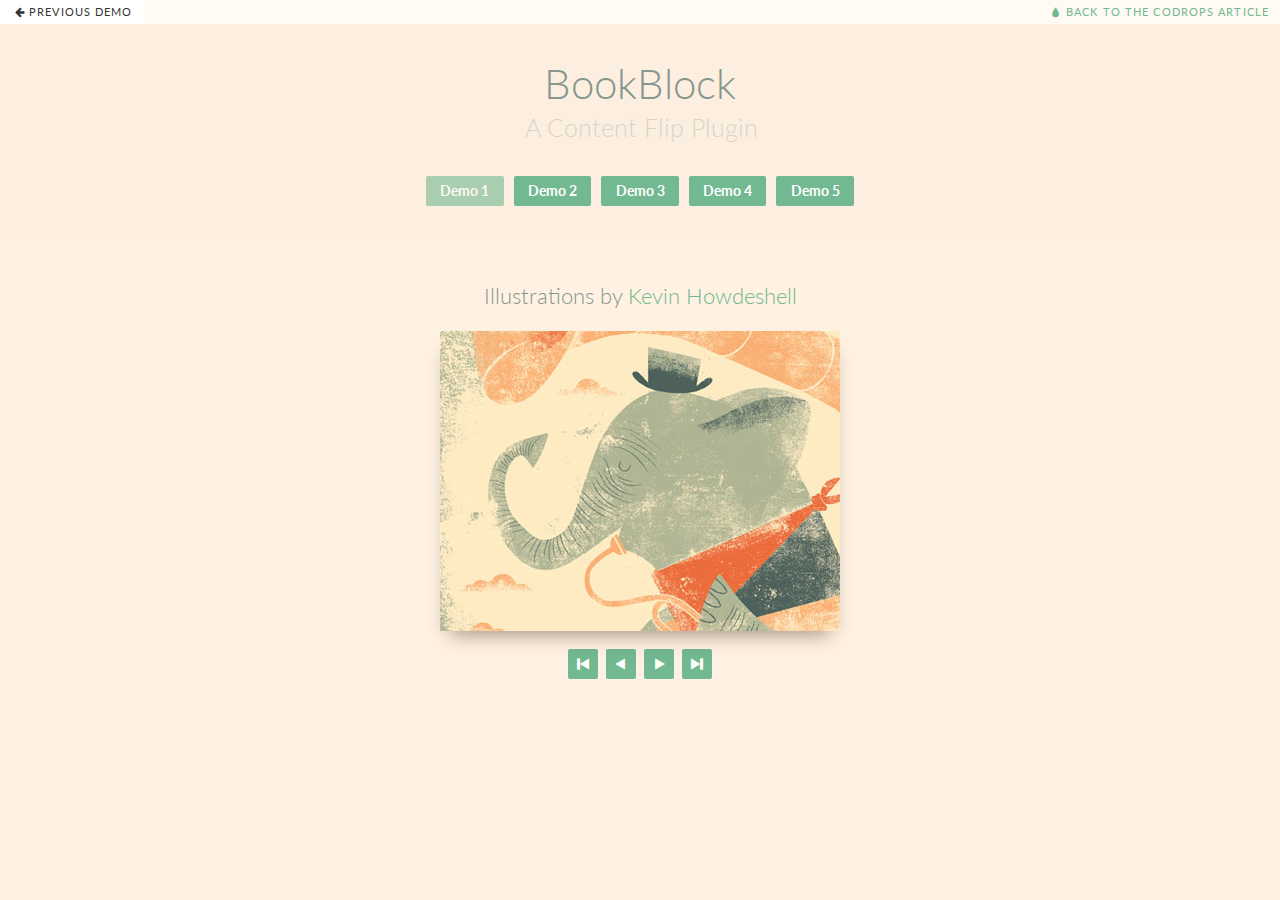
<file: BookBlock/index.html>
<!DOCTYPE html>
	<html lang="en" class="no-js demo-1">
	<head>
		<meta charset="UTF-8" />
		<meta http-equiv="X-UA-Compatible" content="IE=edge,chrome=1"> 
		<meta name="viewport" content="width=device-width, initial-scale=1.0"> 
		<title>BookBlock: A Content Flip Plugin - Demo 1</title>
		<meta name="description" content="Bookblock: A Content Flip Plugin - Demo 1" />
		<meta name="keywords" content="javascript, jquery, plugin, css3, flip, page, 3d, booklet, book, perspective" />
		<meta name="author" content="Codrops" />
		<link rel="shortcut icon" href="../favicon.ico"> 
		<link rel="stylesheet" type="text/css" href="css/default.css" />
		<link rel="stylesheet" type="text/css" href="css/bookblock.css" />
		<!-- custom demo style -->
		<link rel="stylesheet" type="text/css" href="css/demo1.css" />
		<script src="js/modernizr.custom.js"></script>
	</head>
	<body>
		<div class="container">
			<!-- Top Navigation -->
			<div class="codrops-top clearfix">
				<a class="codrops-icon codrops-icon-prev" href="http://tympanus.net/codrops/2012/08/29/multiple-area-charts-with-d3-js/"><span>Previous Demo</span></a>
				<span class="right"><a class="codrops-icon codrops-icon-drop" href="http://tympanus.net/codrops/2012/09/03/bookblock-a-content-flip-plugin/"><span>Back to the Codrops Article</span></a></span>
			</div>
			<header>
				<h1>BookBlock <span>A Content Flip Plugin</span></h1>	
				<nav class="codrops-demos">
					<a class="current-demo" href="index.html">Demo 1</a>
					<a href="index2.html">Demo 2</a>
					<a href="index3.html">Demo 3</a>
					<a href="index4.html">Demo 4</a>
					<a href="index5.html">Demo 5</a>
				</nav>
			</header>
			<div class="main clearfix">
				<div class="bb-custom-wrapper">
					<h3>Illustrations by <a href="http://dribbble.com/kevinhowdeshell">Kevin Howdeshell</a></h3>
					<div id="bb-bookblock" class="bb-bookblock">
						<div class="bb-item">
							<a href="http://drbl.in/bKVq"><img src="images/demo1/1.jpg" alt="image01"/></a>
						</div>
						<div class="bb-item">
							<a href="http://drbl.in/ciTX"><img src="images/demo1/2.jpg" alt="image02"/></a>
						</div>
						<div class="bb-item">
							<a href="http://drbl.in/cLHx"><img src="images/demo1/3.jpg" alt="image03"/></a>
						</div>
						<div class="bb-item">
							<a href="http://drbl.in/bAfn"><img src="images/demo1/4.jpg" alt="image04"/></a>
						</div>
						<div class="bb-item">
							<a href="http://drbl.in/dcbE"><img src="images/demo1/5.jpg" alt="image05"/></a>
						</div>
					</div>
					<nav>
						<a id="bb-nav-first" href="#" class="bb-custom-icon bb-custom-icon-first">First page</a>
						<a id="bb-nav-prev" href="#" class="bb-custom-icon bb-custom-icon-arrow-left">Previous</a>
						<a id="bb-nav-next" href="#" class="bb-custom-icon bb-custom-icon-arrow-right">Next</a>
						<a id="bb-nav-last" href="#" class="bb-custom-icon bb-custom-icon-last">Last page</a>
					</nav>
				</div>
			</div>
		</div><!-- /container -->
		<script src="https://ajax.googleapis.com/ajax/libs/jquery/1.9.1/jquery.min.js"></script>
		<script src="js/jquerypp.custom.js"></script>
		<script src="js/jquery.bookblock.js"></script>
		<script>
			var Page = (function() {
				
				var config = {
					$bookBlock : $( '#bb-bookblock' ),
					$navNext : $( '#bb-nav-next' ),
					$navPrev : $( '#bb-nav-prev' ),
					$navFirst : $( '#bb-nav-first' ),
					$navLast : $( '#bb-nav-last' )
				},
				init = function() {
					config.$bookBlock.bookblock( {
						speed : 800,
						shadowSides : 0.8,
						shadowFlip : 0.7
					} );
					initEvents();
				},
				initEvents = function() {
					
					var $slides = config.$bookBlock.children();

							// add navigation events
							config.$navNext.on( 'click touchstart', function() {
								config.$bookBlock.bookblock( 'next' );
								return false;
							} );

							config.$navPrev.on( 'click touchstart', function() {
								config.$bookBlock.bookblock( 'prev' );
								return false;
							} );

							config.$navFirst.on( 'click touchstart', function() {
								config.$bookBlock.bookblock( 'first' );
								return false;
							} );

							config.$navLast.on( 'click touchstart', function() {
								config.$bookBlock.bookblock( 'last' );
								return false;
							} );
							
							// add swipe events
							$slides.on( {
								'swipeleft' : function( event ) {
									config.$bookBlock.bookblock( 'next' );
									return false;
								},
								'swiperight' : function( event ) {
									config.$bookBlock.bookblock( 'prev' );
									return false;
								}
							} );

							// add keyboard events
							$( document ).keydown( function(e) {
								var keyCode = e.keyCode || e.which,
								arrow = {
									left : 37,
									up : 38,
									right : 39,
									down : 40
								};

								switch (keyCode) {
									case arrow.left:
									config.$bookBlock.bookblock( 'prev' );
									break;
									case arrow.right:
									config.$bookBlock.bookblock( 'next' );
									break;
								}
							} );
						};

						return { init : init };

					})();
				</script>
				<script>
					Page.init();
				</script>
			</body>
			</html>
</file>
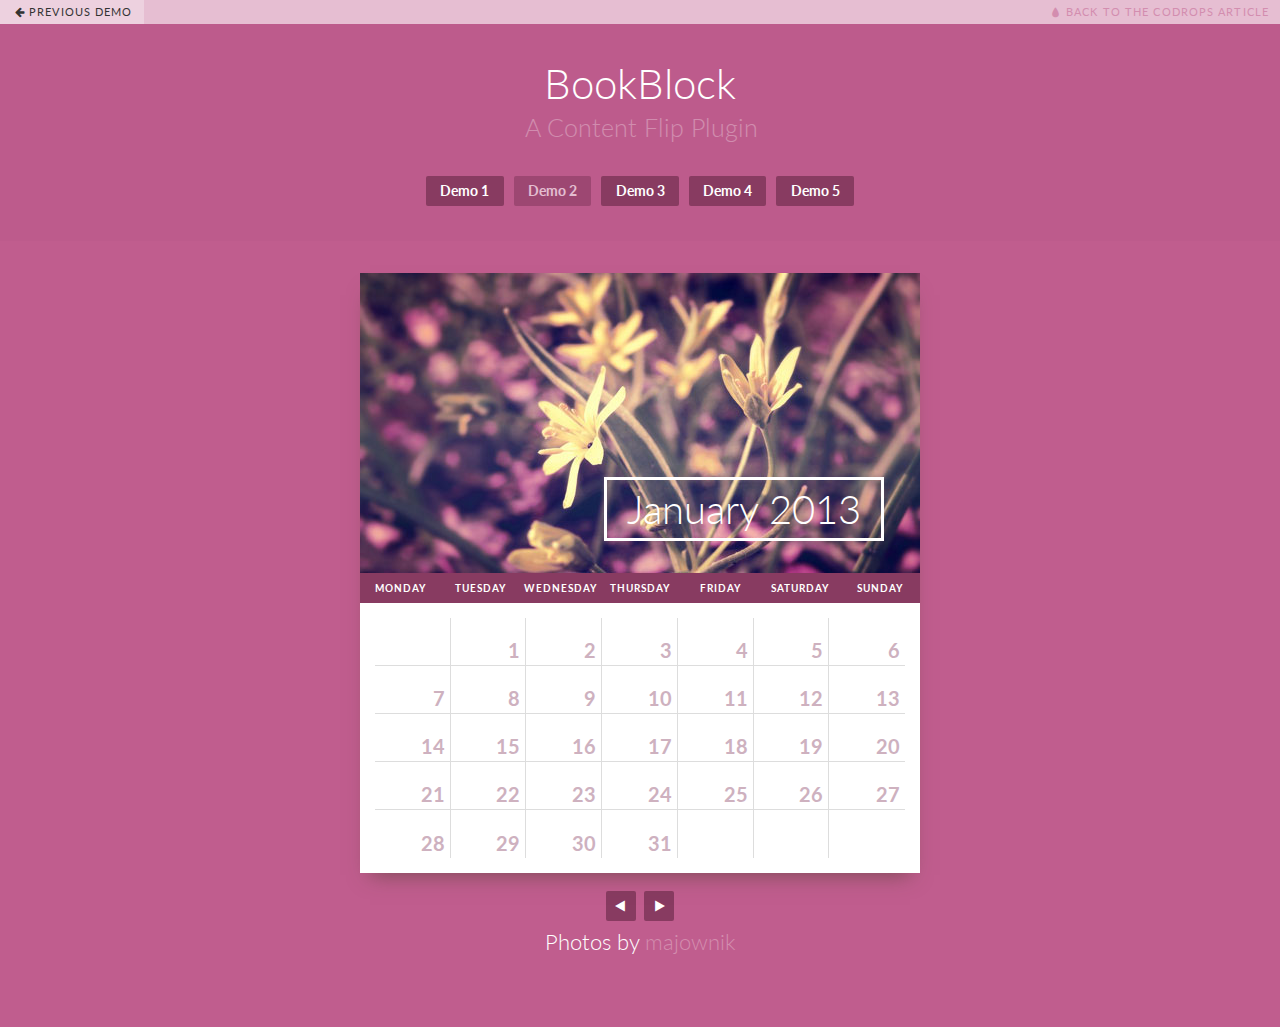
<file: BookBlock/index2.html>
<!DOCTYPE html>
<html lang="en" class="no-js demo-2">
	<head>
		<meta charset="UTF-8" />
		<meta http-equiv="X-UA-Compatible" content="IE=edge,chrome=1"> 
		<meta name="viewport" content="width=device-width, initial-scale=1.0"> 
		<title>BookBlock: A Content Flip Plugin - Demo 2</title>
		<meta name="description" content="Bookblock: A Content Flip Plugin - Demo 2" />
		<meta name="keywords" content="javascript, jquery, plugin, css3, flip, page, 3d, booklet, book, perspective" />
		<meta name="author" content="Codrops" />
		<link rel="shortcut icon" href="../favicon.ico"> 
		<link rel="stylesheet" type="text/css" href="css/default.css" />
		<link rel="stylesheet" type="text/css" href="css/bookblock.css" />
		<!-- custom demo style -->
		<link rel="stylesheet" type="text/css" href="css/demo2.css" />
		<link rel="stylesheet" type="text/css" href="css/calendar.css" />
		<script src="js/modernizr.custom.js"></script>
	</head>
	<body>
		<div class="container">
			<!-- Top Navigation -->
			<div class="codrops-top clearfix">
				<a class="codrops-icon codrops-icon-prev" href="http://tympanus.net/codrops/2012/08/29/multiple-area-charts-with-d3-js/"><span>Previous Demo</span></a>
				<span class="right"><a class="codrops-icon codrops-icon-drop" href="http://tympanus.net/codrops/2012/09/03/bookblock-a-content-flip-plugin/"><span>Back to the Codrops Article</span></a></span>
			</div>
			<header>
				<h1>BookBlock <span>A Content Flip Plugin</span></h1>	
				<nav class="codrops-demos">
					<a href="index.html">Demo 1</a>
					<a class="current-demo" href="index2.html">Demo 2</a>
					<a href="index3.html">Demo 3</a>
					<a href="index4.html">Demo 4</a>
					<a href="index5.html">Demo 5</a>
				</nav>
			</header>
			<div class="main clearfix">
				<div class="bb-custom-wrapper">
					<div id="bb-bookblock" class="bb-bookblock">
						<div class="bb-item">
							<img class="bb-custom-img" src="images/demo2/1.jpg" alt="image01"/>
							<div class="fc-calendar-wrap">
								<h2>January 2013</h2>
								<div class="fc-calendar-container"><div class="fc-calendar fc-five-rows"><div class="fc-head"><div>Monday</div><div>Tuesday</div><div>Wednesday</div><div>Thursday</div><div>Friday</div><div>Saturday</div><div>Sunday</div></div><div class="fc-body"><div class="fc-row"><div></div><div class="fc-content"><span class="fc-date">1</span><span class="fc-weekday">Tue</span><div><span>New Year's day</span></div></div><div><span class="fc-date">2</span><span class="fc-weekday">Wed</span></div><div><span class="fc-date">3</span><span class="fc-weekday">Thu</span></div><div><span class="fc-date">4</span><span class="fc-weekday">Fri</span></div><div><span class="fc-date">5</span><span class="fc-weekday">Sat</span></div><div><span class="fc-date">6</span><span class="fc-weekday">Sun</span></div></div><div class="fc-row"><div><span class="fc-date">7</span><span class="fc-weekday">Mon</span></div><div><span class="fc-date">8</span><span class="fc-weekday">Tue</span></div><div><span class="fc-date">9</span><span class="fc-weekday">Wed</span></div><div><span class="fc-date">10</span><span class="fc-weekday">Thu</span></div><div><span class="fc-date">11</span><span class="fc-weekday">Fri</span></div><div><span class="fc-date">12</span><span class="fc-weekday">Sat</span></div><div><span class="fc-date">13</span><span class="fc-weekday">Sun</span></div></div><div class="fc-row"><div><span class="fc-date">14</span><span class="fc-weekday">Mon</span></div><div><span class="fc-date">15</span><span class="fc-weekday">Tue</span></div><div><span class="fc-date">16</span><span class="fc-weekday">Wed</span></div><div><span class="fc-date">17</span><span class="fc-weekday">Thu</span></div><div><span class="fc-date">18</span><span class="fc-weekday">Fri</span></div><div><span class="fc-date">19</span><span class="fc-weekday">Sat</span></div><div><span class="fc-date">20</span><span class="fc-weekday">Sun</span></div></div><div class="fc-row"><div><span class="fc-date">21</span><span class="fc-weekday">Mon</span></div><div><span class="fc-date">22</span><span class="fc-weekday">Tue</span></div><div><span class="fc-date">23</span><span class="fc-weekday">Wed</span></div><div><span class="fc-date">24</span><span class="fc-weekday">Thu</span></div><div><span class="fc-date">25</span><span class="fc-weekday">Fri</span></div><div><span class="fc-date">26</span><span class="fc-weekday">Sat</span></div><div><span class="fc-date">27</span><span class="fc-weekday">Sun</span></div></div><div class="fc-row"><div><span class="fc-date">28</span><span class="fc-weekday">Mon</span></div><div><span class="fc-date">29</span><span class="fc-weekday">Tue</span></div><div><span class="fc-date">30</span><span class="fc-weekday">Wed</span></div><div><span class="fc-date">31</span><span class="fc-weekday">Thu</span></div><div></div><div></div><div></div></div></div></div></div>
							</div>
						</div>
						<div class="bb-item">
							<img class="bb-custom-img" src="images/demo2/2.jpg" alt="image02"/>
							<div class="fc-calendar-wrap">
								<h2>February 2013</h2>
								<div class="fc-calendar-container"><div class="fc-calendar fc-five-rows"><div class="fc-head"><div>Monday</div><div>Tuesday</div><div>Wednesday</div><div>Thursday</div><div>Friday</div><div>Saturday</div><div>Sunday</div></div><div class="fc-body"><div class="fc-row"><div></div><div></div><div></div><div></div><div><span class="fc-date">1</span><span class="fc-weekday">Fri</span></div><div><span class="fc-date">2</span><span class="fc-weekday">Sat</span></div><div><span class="fc-date">3</span><span class="fc-weekday">Sun</span></div></div><div class="fc-row"><div><span class="fc-date">4</span><span class="fc-weekday">Mon</span></div><div><span class="fc-date">5</span><span class="fc-weekday">Tue</span></div><div><span class="fc-date">6</span><span class="fc-weekday">Wed</span></div><div><span class="fc-date">7</span><span class="fc-weekday">Thu</span></div><div><span class="fc-date">8</span><span class="fc-weekday">Fri</span></div><div><span class="fc-date">9</span><span class="fc-weekday">Sat</span></div><div><span class="fc-date">10</span><span class="fc-weekday">Sun</span></div></div><div class="fc-row"><div><span class="fc-date">11</span><span class="fc-weekday">Mon</span></div><div><span class="fc-date">12</span><span class="fc-weekday">Tue</span></div><div><span class="fc-date">13</span><span class="fc-weekday">Wed</span></div><div><span class="fc-date">14</span><span class="fc-weekday">Thu</span></div><div><span class="fc-date">15</span><span class="fc-weekday">Fri</span></div><div><span class="fc-date">16</span><span class="fc-weekday">Sat</span></div><div><span class="fc-date">17</span><span class="fc-weekday">Sun</span></div></div><div class="fc-row"><div><span class="fc-date">18</span><span class="fc-weekday">Mon</span></div><div><span class="fc-date">19</span><span class="fc-weekday">Tue</span></div><div><span class="fc-date">20</span><span class="fc-weekday">Wed</span></div><div><span class="fc-date">21</span><span class="fc-weekday">Thu</span></div><div><span class="fc-date">22</span><span class="fc-weekday">Fri</span></div><div><span class="fc-date">23</span><span class="fc-weekday">Sat</span></div><div><span class="fc-date">24</span><span class="fc-weekday">Sun</span></div></div><div class="fc-row"><div><span class="fc-date">25</span><span class="fc-weekday">Mon</span></div><div><span class="fc-date">26</span><span class="fc-weekday">Tue</span></div><div><span class="fc-date">27</span><span class="fc-weekday">Wed</span></div><div><span class="fc-date">28</span><span class="fc-weekday">Thu</span></div><div></div><div></div><div></div></div></div></div></div>
							</div>
						</div>
						<div class="bb-item">
							<img class="bb-custom-img" src="images/demo2/3.jpg" alt="image03"/>
							<div class="fc-calendar-wrap">
								<h2>March 2013</h2>
								<div class="fc-calendar-container"><div class="fc-calendar fc-five-rows"><div class="fc-head"><div>Monday</div><div>Tuesday</div><div>Wednesday</div><div>Thursday</div><div>Friday</div><div>Saturday</div><div>Sunday</div></div><div class="fc-body"><div class="fc-row"><div></div><div></div><div></div><div></div><div><span class="fc-date">1</span><span class="fc-weekday">Fri</span></div><div><span class="fc-date">2</span><span class="fc-weekday">Sat</span></div><div><span class="fc-date">3</span><span class="fc-weekday">Sun</span></div></div><div class="fc-row"><div><span class="fc-date">4</span><span class="fc-weekday">Mon</span></div><div><span class="fc-date">5</span><span class="fc-weekday">Tue</span></div><div><span class="fc-date">6</span><span class="fc-weekday">Wed</span></div><div><span class="fc-date">7</span><span class="fc-weekday">Thu</span></div><div><span class="fc-date">8</span><span class="fc-weekday">Fri</span></div><div><span class="fc-date">9</span><span class="fc-weekday">Sat</span></div><div><span class="fc-date">10</span><span class="fc-weekday">Sun</span></div></div><div class="fc-row"><div><span class="fc-date">11</span><span class="fc-weekday">Mon</span></div><div><span class="fc-date">12</span><span class="fc-weekday">Tue</span></div><div><span class="fc-date">13</span><span class="fc-weekday">Wed</span></div><div><span class="fc-date">14</span><span class="fc-weekday">Thu</span></div><div><span class="fc-date">15</span><span class="fc-weekday">Fri</span></div><div><span class="fc-date">16</span><span class="fc-weekday">Sat</span></div><div><span class="fc-date">17</span><span class="fc-weekday">Sun</span></div></div><div class="fc-row"><div><span class="fc-date">18</span><span class="fc-weekday">Mon</span></div><div><span class="fc-date">19</span><span class="fc-weekday">Tue</span></div><div><span class="fc-date">20</span><span class="fc-weekday">Wed</span></div><div><span class="fc-date">21</span><span class="fc-weekday">Thu</span></div><div><span class="fc-date">22</span><span class="fc-weekday">Fri</span></div><div><span class="fc-date">23</span><span class="fc-weekday">Sat</span></div><div><span class="fc-date">24</span><span class="fc-weekday">Sun</span></div></div><div class="fc-row"><div><span class="fc-date">25</span><span class="fc-weekday">Mon</span></div><div><span class="fc-date">26</span><span class="fc-weekday">Tue</span></div><div><span class="fc-date">27</span><span class="fc-weekday">Wed</span></div><div><span class="fc-date">28</span><span class="fc-weekday">Thu</span></div><div><span class="fc-date">29</span><span class="fc-weekday">Fri</span></div><div><span class="fc-date">30</span><span class="fc-weekday">Sat</span></div><div><span class="fc-date">31</span><span class="fc-weekday">Sun</span></div></div></div></div></div>
							</div>
						</div>
						<div class="bb-item">
							<img class="bb-custom-img" src="images/demo2/4.jpg" alt="image04"/>
							<div class="fc-calendar-wrap">
								<h2>April 2013</h2>
								<div class="fc-calendar-container"><div class="fc-calendar fc-five-rows"><div class="fc-head"><div>Monday</div><div>Tuesday</div><div>Wednesday</div><div>Thursday</div><div>Friday</div><div>Saturday</div><div>Sunday</div></div><div class="fc-body"><div class="fc-row"><div><span class="fc-date">1</span><span class="fc-weekday">Mon</span></div><div><span class="fc-date">2</span><span class="fc-weekday">Tue</span></div><div><span class="fc-date">3</span><span class="fc-weekday">Wed</span></div><div><span class="fc-date">4</span><span class="fc-weekday">Thu</span></div><div><span class="fc-date">5</span><span class="fc-weekday">Fri</span></div><div><span class="fc-date">6</span><span class="fc-weekday">Sat</span></div><div><span class="fc-date">7</span><span class="fc-weekday">Sun</span></div></div><div class="fc-row"><div><span class="fc-date">8</span><span class="fc-weekday">Mon</span></div><div><span class="fc-date">9</span><span class="fc-weekday">Tue</span></div><div><span class="fc-date">10</span><span class="fc-weekday">Wed</span></div><div><span class="fc-date">11</span><span class="fc-weekday">Thu</span></div><div><span class="fc-date">12</span><span class="fc-weekday">Fri</span></div><div><span class="fc-date">13</span><span class="fc-weekday">Sat</span></div><div><span class="fc-date">14</span><span class="fc-weekday">Sun</span></div></div><div class="fc-row"><div><span class="fc-date">15</span><span class="fc-weekday">Mon</span></div><div><span class="fc-date">16</span><span class="fc-weekday">Tue</span></div><div><span class="fc-date">17</span><span class="fc-weekday">Wed</span></div><div><span class="fc-date">18</span><span class="fc-weekday">Thu</span></div><div><span class="fc-date">19</span><span class="fc-weekday">Fri</span></div><div><span class="fc-date">20</span><span class="fc-weekday">Sat</span></div><div><span class="fc-date">21</span><span class="fc-weekday">Sun</span></div></div><div class="fc-row"><div><span class="fc-date">22</span><span class="fc-weekday">Mon</span></div><div><span class="fc-date">23</span><span class="fc-weekday">Tue</span></div><div><span class="fc-date">24</span><span class="fc-weekday">Wed</span></div><div><span class="fc-date">25</span><span class="fc-weekday">Thu</span></div><div><span class="fc-date">26</span><span class="fc-weekday">Fri</span></div><div><span class="fc-date">27</span><span class="fc-weekday">Sat</span></div><div><span class="fc-date">28</span><span class="fc-weekday">Sun</span></div></div><div class="fc-row"><div><span class="fc-date">29</span><span class="fc-weekday">Mon</span></div><div><span class="fc-date">30</span><span class="fc-weekday">Tue</span></div><div></div><div></div><div></div><div></div><div></div></div></div></div></div>
							</div>
						</div>
						<div class="bb-item">
							<img class="bb-custom-img" src="images/demo2/5.jpg" alt="image05"/>
							<div class="fc-calendar-wrap">
								<h2>May 2013</h2>
								<div class="fc-calendar-container"><div class="fc-calendar fc-five-rows"><div class="fc-head"><div>Monday</div><div>Tuesday</div><div>Wednesday</div><div>Thursday</div><div>Friday</div><div>Saturday</div><div>Sunday</div></div><div class="fc-body"><div class="fc-row"><div></div><div></div><div><span class="fc-date">1</span><span class="fc-weekday">Wed</span></div><div><span class="fc-date">2</span><span class="fc-weekday">Thu</span></div><div><span class="fc-date">3</span><span class="fc-weekday">Fri</span></div><div><span class="fc-date">4</span><span class="fc-weekday">Sat</span></div><div><span class="fc-date">5</span><span class="fc-weekday">Sun</span></div></div><div class="fc-row"><div><span class="fc-date">6</span><span class="fc-weekday">Mon</span></div><div><span class="fc-date">7</span><span class="fc-weekday">Tue</span></div><div><span class="fc-date">8</span><span class="fc-weekday">Wed</span></div><div><span class="fc-date">9</span><span class="fc-weekday">Thu</span></div><div><span class="fc-date">10</span><span class="fc-weekday">Fri</span></div><div><span class="fc-date">11</span><span class="fc-weekday">Sat</span></div><div><span class="fc-date">12</span><span class="fc-weekday">Sun</span></div></div><div class="fc-row"><div><span class="fc-date">13</span><span class="fc-weekday">Mon</span></div><div><span class="fc-date">14</span><span class="fc-weekday">Tue</span></div><div><span class="fc-date">15</span><span class="fc-weekday">Wed</span></div><div><span class="fc-date">16</span><span class="fc-weekday">Thu</span></div><div><span class="fc-date">17</span><span class="fc-weekday">Fri</span></div><div><span class="fc-date">18</span><span class="fc-weekday">Sat</span></div><div><span class="fc-date">19</span><span class="fc-weekday">Sun</span></div></div><div class="fc-row"><div><span class="fc-date">20</span><span class="fc-weekday">Mon</span></div><div><span class="fc-date">21</span><span class="fc-weekday">Tue</span></div><div><span class="fc-date">22</span><span class="fc-weekday">Wed</span></div><div><span class="fc-date">23</span><span class="fc-weekday">Thu</span></div><div><span class="fc-date">24</span><span class="fc-weekday">Fri</span></div><div><span class="fc-date">25</span><span class="fc-weekday">Sat</span></div><div><span class="fc-date">26</span><span class="fc-weekday">Sun</span></div></div><div class="fc-row"><div><span class="fc-date">27</span><span class="fc-weekday">Mon</span></div><div><span class="fc-date">28</span><span class="fc-weekday">Tue</span></div><div><span class="fc-date">29</span><span class="fc-weekday">Wed</span></div><div><span class="fc-date">30</span><span class="fc-weekday">Thu</span></div><div><span class="fc-date">31</span><span class="fc-weekday">Fri</span></div><div></div><div></div></div></div></div></div>
							</div>
						</div>
						<div class="bb-item">
							<img class="bb-custom-img" src="images/demo2/6.jpg" alt="image06"/>
							<div class="fc-calendar-wrap">
								<h2>June 2013</h2>
								<div class="fc-calendar-container"><div class="fc-calendar fc-five-rows"><div class="fc-head"><div>Monday</div><div>Tuesday</div><div>Wednesday</div><div>Thursday</div><div>Friday</div><div>Saturday</div><div>Sunday</div></div><div class="fc-body"><div class="fc-row"><div></div><div></div><div></div><div></div><div></div><div><span class="fc-date">1</span><span class="fc-weekday">Sat</span></div><div><span class="fc-date">2</span><span class="fc-weekday">Sun</span></div></div><div class="fc-row"><div><span class="fc-date">3</span><span class="fc-weekday">Mon</span></div><div><span class="fc-date">4</span><span class="fc-weekday">Tue</span></div><div><span class="fc-date">5</span><span class="fc-weekday">Wed</span></div><div><span class="fc-date">6</span><span class="fc-weekday">Thu</span></div><div><span class="fc-date">7</span><span class="fc-weekday">Fri</span></div><div><span class="fc-date">8</span><span class="fc-weekday">Sat</span></div><div><span class="fc-date">9</span><span class="fc-weekday">Sun</span></div></div><div class="fc-row"><div><span class="fc-date">10</span><span class="fc-weekday">Mon</span></div><div><span class="fc-date">11</span><span class="fc-weekday">Tue</span></div><div><span class="fc-date">12</span><span class="fc-weekday">Wed</span></div><div><span class="fc-date">13</span><span class="fc-weekday">Thu</span></div><div><span class="fc-date">14</span><span class="fc-weekday">Fri</span></div><div><span class="fc-date">15</span><span class="fc-weekday">Sat</span></div><div><span class="fc-date">16</span><span class="fc-weekday">Sun</span></div></div><div class="fc-row"><div><span class="fc-date">17</span><span class="fc-weekday">Mon</span></div><div><span class="fc-date">18</span><span class="fc-weekday">Tue</span></div><div><span class="fc-date">19</span><span class="fc-weekday">Wed</span></div><div><span class="fc-date">20</span><span class="fc-weekday">Thu</span></div><div><span class="fc-date">21</span><span class="fc-weekday">Fri</span></div><div><span class="fc-date">22</span><span class="fc-weekday">Sat</span></div><div><span class="fc-date">23</span><span class="fc-weekday">Sun</span></div></div><div class="fc-row"><div><span class="fc-date">24</span><span class="fc-weekday">Mon</span></div><div><span class="fc-date">25</span><span class="fc-weekday">Tue</span></div><div><span class="fc-date">26</span><span class="fc-weekday">Wed</span></div><div><span class="fc-date">27</span><span class="fc-weekday">Thu</span></div><div><span class="fc-date">28</span><span class="fc-weekday">Fri</span></div><div><span class="fc-date">29</span><span class="fc-weekday">Sat</span></div><div><span class="fc-date">30</span><span class="fc-weekday">Sun</span></div></div></div></div></div>
							</div>
						</div>
						<div class="bb-item">
							<img class="bb-custom-img" src="images/demo2/7.jpg" alt="image07"/>
							<div class="fc-calendar-wrap">
								<h2>July 2013</h2>
								<div class="fc-calendar-container"><div class="fc-calendar fc-five-rows"><div class="fc-head"><div>Monday</div><div>Tuesday</div><div>Wednesday</div><div>Thursday</div><div>Friday</div><div>Saturday</div><div>Sunday</div></div><div class="fc-body"><div class="fc-row"><div><span class="fc-date">1</span><span class="fc-weekday">Mon</span></div><div><span class="fc-date">2</span><span class="fc-weekday">Tue</span></div><div><span class="fc-date">3</span><span class="fc-weekday">Wed</span></div><div><span class="fc-date">4</span><span class="fc-weekday">Thu</span></div><div><span class="fc-date">5</span><span class="fc-weekday">Fri</span></div><div><span class="fc-date">6</span><span class="fc-weekday">Sat</span></div><div><span class="fc-date">7</span><span class="fc-weekday">Sun</span></div></div><div class="fc-row"><div><span class="fc-date">8</span><span class="fc-weekday">Mon</span></div><div><span class="fc-date">9</span><span class="fc-weekday">Tue</span></div><div><span class="fc-date">10</span><span class="fc-weekday">Wed</span></div><div><span class="fc-date">11</span><span class="fc-weekday">Thu</span></div><div><span class="fc-date">12</span><span class="fc-weekday">Fri</span></div><div><span class="fc-date">13</span><span class="fc-weekday">Sat</span></div><div><span class="fc-date">14</span><span class="fc-weekday">Sun</span></div></div><div class="fc-row"><div><span class="fc-date">15</span><span class="fc-weekday">Mon</span></div><div><span class="fc-date">16</span><span class="fc-weekday">Tue</span></div><div><span class="fc-date">17</span><span class="fc-weekday">Wed</span></div><div><span class="fc-date">18</span><span class="fc-weekday">Thu</span></div><div><span class="fc-date">19</span><span class="fc-weekday">Fri</span></div><div><span class="fc-date">20</span><span class="fc-weekday">Sat</span></div><div><span class="fc-date">21</span><span class="fc-weekday">Sun</span></div></div><div class="fc-row"><div><span class="fc-date">22</span><span class="fc-weekday">Mon</span></div><div><span class="fc-date">23</span><span class="fc-weekday">Tue</span></div><div><span class="fc-date">24</span><span class="fc-weekday">Wed</span></div><div><span class="fc-date">25</span><span class="fc-weekday">Thu</span></div><div><span class="fc-date">26</span><span class="fc-weekday">Fri</span></div><div><span class="fc-date">27</span><span class="fc-weekday">Sat</span></div><div><span class="fc-date">28</span><span class="fc-weekday">Sun</span></div></div><div class="fc-row"><div><span class="fc-date">29</span><span class="fc-weekday">Mon</span></div><div><span class="fc-date">30</span><span class="fc-weekday">Tue</span></div><div><span class="fc-date">31</span><span class="fc-weekday">Wed</span></div><div></div><div></div><div></div><div></div></div></div></div></div>
							</div>
						</div>
						<div class="bb-item">
							<img class="bb-custom-img" src="images/demo2/8.jpg" alt="image08"/>
							<div class="fc-calendar-wrap">
								<h2>August 2013</h2>
								<div class="fc-calendar-container"><div class="fc-calendar fc-five-rows"><div class="fc-head"><div>Monday</div><div>Tuesday</div><div>Wednesday</div><div>Thursday</div><div>Friday</div><div>Saturday</div><div>Sunday</div></div><div class="fc-body"><div class="fc-row"><div></div><div></div><div></div><div><span class="fc-date">1</span><span class="fc-weekday">Thu</span></div><div><span class="fc-date">2</span><span class="fc-weekday">Fri</span></div><div><span class="fc-date">3</span><span class="fc-weekday">Sat</span></div><div><span class="fc-date">4</span><span class="fc-weekday">Sun</span></div></div><div class="fc-row"><div><span class="fc-date">5</span><span class="fc-weekday">Mon</span></div><div><span class="fc-date">6</span><span class="fc-weekday">Tue</span></div><div><span class="fc-date">7</span><span class="fc-weekday">Wed</span></div><div><span class="fc-date">8</span><span class="fc-weekday">Thu</span></div><div><span class="fc-date">9</span><span class="fc-weekday">Fri</span></div><div><span class="fc-date">10</span><span class="fc-weekday">Sat</span></div><div><span class="fc-date">11</span><span class="fc-weekday">Sun</span></div></div><div class="fc-row"><div><span class="fc-date">12</span><span class="fc-weekday">Mon</span></div><div><span class="fc-date">13</span><span class="fc-weekday">Tue</span></div><div><span class="fc-date">14</span><span class="fc-weekday">Wed</span></div><div><span class="fc-date">15</span><span class="fc-weekday">Thu</span></div><div><span class="fc-date">16</span><span class="fc-weekday">Fri</span></div><div><span class="fc-date">17</span><span class="fc-weekday">Sat</span></div><div><span class="fc-date">18</span><span class="fc-weekday">Sun</span></div></div><div class="fc-row"><div><span class="fc-date">19</span><span class="fc-weekday">Mon</span></div><div><span class="fc-date">20</span><span class="fc-weekday">Tue</span></div><div><span class="fc-date">21</span><span class="fc-weekday">Wed</span></div><div><span class="fc-date">22</span><span class="fc-weekday">Thu</span></div><div><span class="fc-date">23</span><span class="fc-weekday">Fri</span></div><div><span class="fc-date">24</span><span class="fc-weekday">Sat</span></div><div><span class="fc-date">25</span><span class="fc-weekday">Sun</span></div></div><div class="fc-row"><div><span class="fc-date">26</span><span class="fc-weekday">Mon</span></div><div><span class="fc-date">27</span><span class="fc-weekday">Tue</span></div><div><span class="fc-date">28</span><span class="fc-weekday">Wed</span></div><div><span class="fc-date">29</span><span class="fc-weekday">Thu</span></div><div><span class="fc-date">30</span><span class="fc-weekday">Fri</span></div><div><span class="fc-date">31</span><span class="fc-weekday">Sat</span></div><div></div></div></div></div></div>
							</div>
						</div>
						<div class="bb-item">
							<img class="bb-custom-img" src="images/demo2/9.jpg" alt="image09"/>
							<div class="fc-calendar-wrap">
								<h2>September 2013</h2>
								<div class="fc-calendar-container"><div class="fc-calendar fc-six-rows"><div class="fc-head"><div>Monday</div><div>Tuesday</div><div>Wednesday</div><div>Thursday</div><div>Friday</div><div>Saturday</div><div>Sunday</div></div><div class="fc-body"><div class="fc-row"><div></div><div></div><div></div><div></div><div></div><div></div><div><span class="fc-date">1</span><span class="fc-weekday">Sun</span></div></div><div class="fc-row"><div><span class="fc-date">2</span><span class="fc-weekday">Mon</span></div><div><span class="fc-date">3</span><span class="fc-weekday">Tue</span></div><div><span class="fc-date">4</span><span class="fc-weekday">Wed</span></div><div><span class="fc-date">5</span><span class="fc-weekday">Thu</span></div><div><span class="fc-date">6</span><span class="fc-weekday">Fri</span></div><div><span class="fc-date">7</span><span class="fc-weekday">Sat</span></div><div><span class="fc-date">8</span><span class="fc-weekday">Sun</span></div></div><div class="fc-row"><div><span class="fc-date">9</span><span class="fc-weekday">Mon</span></div><div><span class="fc-date">10</span><span class="fc-weekday">Tue</span></div><div><span class="fc-date">11</span><span class="fc-weekday">Wed</span></div><div><span class="fc-date">12</span><span class="fc-weekday">Thu</span></div><div><span class="fc-date">13</span><span class="fc-weekday">Fri</span></div><div><span class="fc-date">14</span><span class="fc-weekday">Sat</span></div><div><span class="fc-date">15</span><span class="fc-weekday">Sun</span></div></div><div class="fc-row"><div><span class="fc-date">16</span><span class="fc-weekday">Mon</span></div><div><span class="fc-date">17</span><span class="fc-weekday">Tue</span></div><div><span class="fc-date">18</span><span class="fc-weekday">Wed</span></div><div><span class="fc-date">19</span><span class="fc-weekday">Thu</span></div><div><span class="fc-date">20</span><span class="fc-weekday">Fri</span></div><div><span class="fc-date">21</span><span class="fc-weekday">Sat</span></div><div><span class="fc-date">22</span><span class="fc-weekday">Sun</span></div></div><div class="fc-row"><div><span class="fc-date">23</span><span class="fc-weekday">Mon</span></div><div><span class="fc-date">24</span><span class="fc-weekday">Tue</span></div><div><span class="fc-date">25</span><span class="fc-weekday">Wed</span></div><div><span class="fc-date">26</span><span class="fc-weekday">Thu</span></div><div><span class="fc-date">27</span><span class="fc-weekday">Fri</span></div><div><span class="fc-date">28</span><span class="fc-weekday">Sat</span></div><div><span class="fc-date">29</span><span class="fc-weekday">Sun</span></div></div><div class="fc-row"><div><span class="fc-date">30</span><span class="fc-weekday">Mon</span></div><div></div><div></div><div></div><div></div><div></div><div></div></div></div></div></div>
							</div>
						</div>
						<div class="bb-item">
							<img class="bb-custom-img" src="images/demo2/10.jpg" alt="image10"/>
							<div class="fc-calendar-wrap">
								<h2>October 2013</h2>
								<div class="fc-calendar-container"><div class="fc-calendar fc-five-rows"><div class="fc-head"><div>Monday</div><div>Tuesday</div><div>Wednesday</div><div>Thursday</div><div>Friday</div><div>Saturday</div><div>Sunday</div></div><div class="fc-body"><div class="fc-row"><div></div><div><span class="fc-date">1</span><span class="fc-weekday">Tue</span></div><div><span class="fc-date">2</span><span class="fc-weekday">Wed</span></div><div><span class="fc-date">3</span><span class="fc-weekday">Thu</span></div><div><span class="fc-date">4</span><span class="fc-weekday">Fri</span></div><div><span class="fc-date">5</span><span class="fc-weekday">Sat</span></div><div><span class="fc-date">6</span><span class="fc-weekday">Sun</span></div></div><div class="fc-row"><div><span class="fc-date">7</span><span class="fc-weekday">Mon</span></div><div><span class="fc-date">8</span><span class="fc-weekday">Tue</span></div><div><span class="fc-date">9</span><span class="fc-weekday">Wed</span></div><div><span class="fc-date">10</span><span class="fc-weekday">Thu</span></div><div><span class="fc-date">11</span><span class="fc-weekday">Fri</span></div><div><span class="fc-date">12</span><span class="fc-weekday">Sat</span></div><div><span class="fc-date">13</span><span class="fc-weekday">Sun</span></div></div><div class="fc-row"><div><span class="fc-date">14</span><span class="fc-weekday">Mon</span></div><div><span class="fc-date">15</span><span class="fc-weekday">Tue</span></div><div><span class="fc-date">16</span><span class="fc-weekday">Wed</span></div><div><span class="fc-date">17</span><span class="fc-weekday">Thu</span></div><div><span class="fc-date">18</span><span class="fc-weekday">Fri</span></div><div><span class="fc-date">19</span><span class="fc-weekday">Sat</span></div><div><span class="fc-date">20</span><span class="fc-weekday">Sun</span></div></div><div class="fc-row"><div><span class="fc-date">21</span><span class="fc-weekday">Mon</span></div><div><span class="fc-date">22</span><span class="fc-weekday">Tue</span></div><div><span class="fc-date">23</span><span class="fc-weekday">Wed</span></div><div><span class="fc-date">24</span><span class="fc-weekday">Thu</span></div><div><span class="fc-date">25</span><span class="fc-weekday">Fri</span></div><div><span class="fc-date">26</span><span class="fc-weekday">Sat</span></div><div><span class="fc-date">27</span><span class="fc-weekday">Sun</span></div></div><div class="fc-row"><div><span class="fc-date">28</span><span class="fc-weekday">Mon</span></div><div><span class="fc-date">29</span><span class="fc-weekday">Tue</span></div><div><span class="fc-date">30</span><span class="fc-weekday">Wed</span></div><div><span class="fc-date">31</span><span class="fc-weekday">Thu</span></div><div></div><div></div><div></div></div></div></div></div>
							</div>
						</div>
						<div class="bb-item">
							<img class="bb-custom-img" src="images/demo2/11.jpg" alt="image11"/>
							<div class="fc-calendar-wrap">
								<h2>November 2013</h2>
								<div class="fc-calendar-container"><div class="fc-calendar fc-five-rows"><div class="fc-head"><div>Monday</div><div>Tuesday</div><div>Wednesday</div><div>Thursday</div><div>Friday</div><div>Saturday</div><div>Sunday</div></div><div class="fc-body"><div class="fc-row"><div></div><div></div><div></div><div></div><div><span class="fc-date">1</span><span class="fc-weekday">Fri</span></div><div><span class="fc-date">2</span><span class="fc-weekday">Sat</span></div><div><span class="fc-date">3</span><span class="fc-weekday">Sun</span></div></div><div class="fc-row"><div><span class="fc-date">4</span><span class="fc-weekday">Mon</span></div><div><span class="fc-date">5</span><span class="fc-weekday">Tue</span></div><div><span class="fc-date">6</span><span class="fc-weekday">Wed</span></div><div><span class="fc-date">7</span><span class="fc-weekday">Thu</span></div><div><span class="fc-date">8</span><span class="fc-weekday">Fri</span></div><div><span class="fc-date">9</span><span class="fc-weekday">Sat</span></div><div><span class="fc-date">10</span><span class="fc-weekday">Sun</span></div></div><div class="fc-row"><div><span class="fc-date">11</span><span class="fc-weekday">Mon</span></div><div><span class="fc-date">12</span><span class="fc-weekday">Tue</span></div><div><span class="fc-date">13</span><span class="fc-weekday">Wed</span></div><div><span class="fc-date">14</span><span class="fc-weekday">Thu</span></div><div><span class="fc-date">15</span><span class="fc-weekday">Fri</span></div><div><span class="fc-date">16</span><span class="fc-weekday">Sat</span></div><div><span class="fc-date">17</span><span class="fc-weekday">Sun</span></div></div><div class="fc-row"><div><span class="fc-date">18</span><span class="fc-weekday">Mon</span></div><div><span class="fc-date">19</span><span class="fc-weekday">Tue</span></div><div><span class="fc-date">20</span><span class="fc-weekday">Wed</span></div><div><span class="fc-date">21</span><span class="fc-weekday">Thu</span></div><div><span class="fc-date">22</span><span class="fc-weekday">Fri</span></div><div><span class="fc-date">23</span><span class="fc-weekday">Sat</span></div><div><span class="fc-date">24</span><span class="fc-weekday">Sun</span></div></div><div class="fc-row"><div><span class="fc-date">25</span><span class="fc-weekday">Mon</span></div><div><span class="fc-date">26</span><span class="fc-weekday">Tue</span></div><div><span class="fc-date">27</span><span class="fc-weekday">Wed</span></div><div><span class="fc-date">28</span><span class="fc-weekday">Thu</span></div><div><span class="fc-date">29</span><span class="fc-weekday">Fri</span></div><div><span class="fc-date">30</span><span class="fc-weekday">Sat</span></div><div></div></div></div></div></div>
							</div>
						</div>
						<div class="bb-item">
							<img class="bb-custom-img" src="images/demo2/12.jpg" alt="image12"/>
							<div class="fc-calendar-wrap">
								<h2>December 2013</h2>
								<div class="fc-calendar-container"><div class="fc-calendar fc-six-rows"><div class="fc-head"><div>Monday</div><div>Tuesday</div><div>Wednesday</div><div>Thursday</div><div>Friday</div><div>Saturday</div><div>Sunday</div></div><div class="fc-body"><div class="fc-row"><div></div><div></div><div></div><div></div><div></div><div></div><div><span class="fc-date">1</span><span class="fc-weekday">Sun</span></div></div><div class="fc-row"><div><span class="fc-date">2</span><span class="fc-weekday">Mon</span></div><div><span class="fc-date">3</span><span class="fc-weekday">Tue</span></div><div><span class="fc-date">4</span><span class="fc-weekday">Wed</span></div><div><span class="fc-date">5</span><span class="fc-weekday">Thu</span></div><div><span class="fc-date">6</span><span class="fc-weekday">Fri</span></div><div><span class="fc-date">7</span><span class="fc-weekday">Sat</span></div><div><span class="fc-date">8</span><span class="fc-weekday">Sun</span></div></div><div class="fc-row"><div><span class="fc-date">9</span><span class="fc-weekday">Mon</span></div><div><span class="fc-date">10</span><span class="fc-weekday">Tue</span></div><div><span class="fc-date">11</span><span class="fc-weekday">Wed</span></div><div><span class="fc-date">12</span><span class="fc-weekday">Thu</span></div><div><span class="fc-date">13</span><span class="fc-weekday">Fri</span></div><div><span class="fc-date">14</span><span class="fc-weekday">Sat</span></div><div><span class="fc-date">15</span><span class="fc-weekday">Sun</span></div></div><div class="fc-row"><div><span class="fc-date">16</span><span class="fc-weekday">Mon</span></div><div><span class="fc-date">17</span><span class="fc-weekday">Tue</span></div><div><span class="fc-date">18</span><span class="fc-weekday">Wed</span></div><div><span class="fc-date">19</span><span class="fc-weekday">Thu</span></div><div><span class="fc-date">20</span><span class="fc-weekday">Fri</span></div><div><span class="fc-date">21</span><span class="fc-weekday">Sat</span></div><div><span class="fc-date">22</span><span class="fc-weekday">Sun</span></div></div><div class="fc-row"><div><span class="fc-date">23</span><span class="fc-weekday">Mon</span></div><div><span class="fc-date">24</span><span class="fc-weekday">Tue</span></div><div><span class="fc-date">25</span><span class="fc-weekday">Wed</span></div><div><span class="fc-date">26</span><span class="fc-weekday">Thu</span></div><div><span class="fc-date">27</span><span class="fc-weekday">Fri</span></div><div><span class="fc-date">28</span><span class="fc-weekday">Sat</span></div><div><span class="fc-date">29</span><span class="fc-weekday">Sun</span></div></div><div class="fc-row"><div><span class="fc-date">30</span><span class="fc-weekday">Mon</span></div><div><span class="fc-date">31</span><span class="fc-weekday">Tue</span></div><div></div><div></div><div></div><div></div><div></div></div></div></div></div>
							</div>
						</div>
					</div>
					<nav>
						<a id="bb-nav-prev" href="#" class="bb-custom-icon bb-custom-icon-arrow-left">Previous</a>
						<a id="bb-nav-next" href="#" class="bb-custom-icon bb-custom-icon-arrow-right">Next</a>
					</nav>
					<h3>Photos by <a href="http://www.flickr.com/photos/majownik">majownik</a></h3>
				</div>
			</div>
		</div><!-- /container -->
		<script src="https://ajax.googleapis.com/ajax/libs/jquery/1.9.1/jquery.min.js"></script>
		<script src="js/jquery.bookblock.js"></script>
		<script>
			var Page = (function() {
				
				var config = {
						$bookBlock : $( '#bb-bookblock' ),
						$navNext : $( '#bb-nav-next' ),
						$navPrev : $( '#bb-nav-prev' )
					},
					init = function() {
						config.$bookBlock.bookblock( {
							orientation : 'horizontal',
							speed : 700
						} );
						initEvents();
					},
					initEvents = function() {

						var $slides = config.$bookBlock.children();
						
						// add navigation events
						config.$navNext.on( 'click touchstart', function() {
							config.$bookBlock.bookblock( 'next' );
							return false;
						} );

						config.$navPrev.on( 'click touchstart', function() {
							config.$bookBlock.bookblock( 'prev' );
							return false;
						} );

						// add keyboard events
						$( document ).keydown( function(e) {
							var keyCode = e.keyCode || e.which,
								arrow = {
									left : 37,
									up : 38,
									right : 39,
									down : 40
								};

							switch (keyCode) {
								case arrow.up:
									config.$bookBlock.bookblock( 'prev' );
									e.preventDefault();
									break;
								case arrow.down:
									config.$bookBlock.bookblock( 'next' );
									e.preventDefault();
									break;
							}

						} );
					};

					return { init : init };

			})();
		</script>
		<script>
				Page.init();
		</script>
	</body>
</html>
</file>
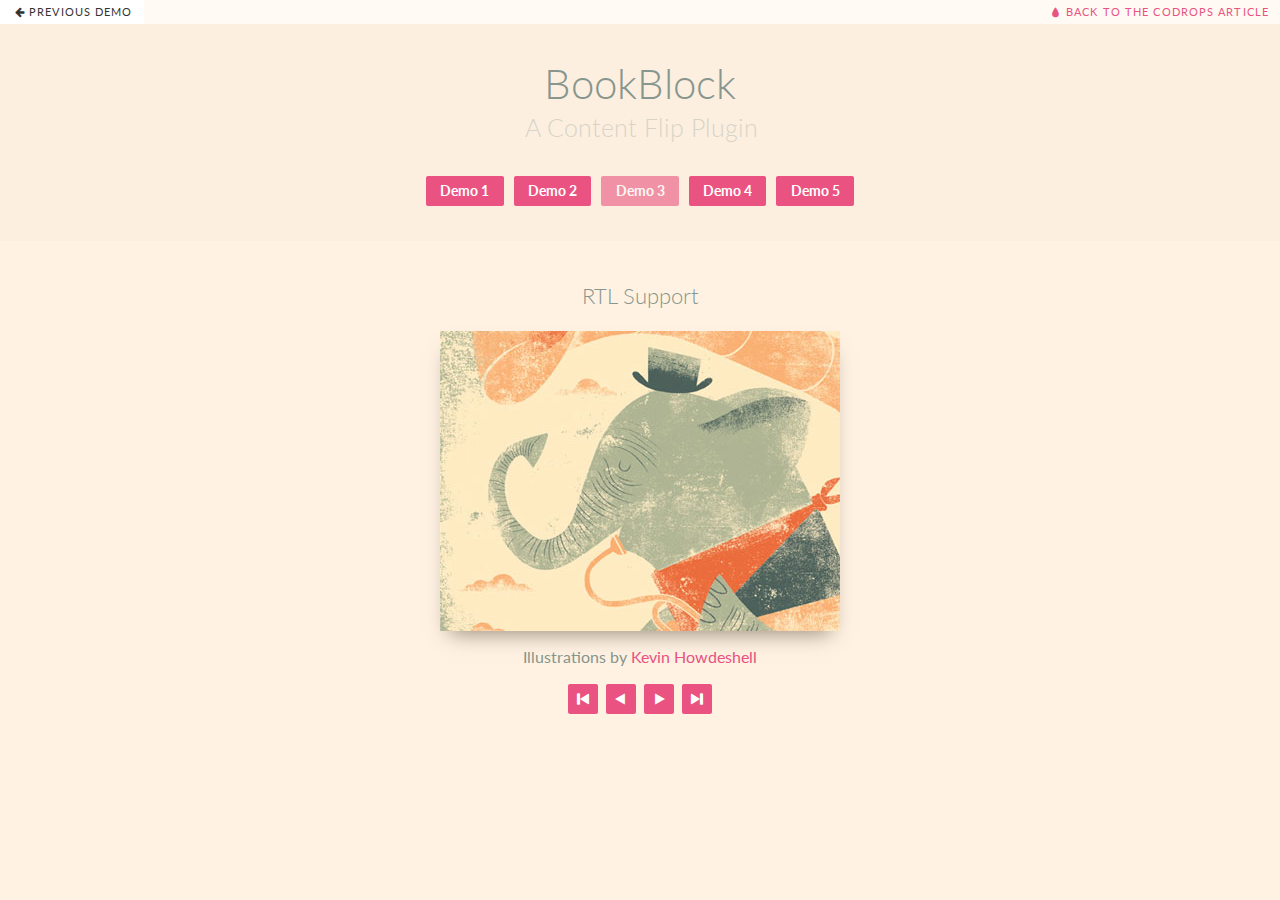
<file: BookBlock/index3.html>
<!DOCTYPE html>
<html lang="en" class="no-js demo-3">
	<head>
		<meta charset="UTF-8" />
		<meta http-equiv="X-UA-Compatible" content="IE=edge,chrome=1"> 
		<meta name="viewport" content="width=device-width, initial-scale=1.0"> 
		<title>BookBlock: A Content Flip Plugin - Demo 3</title>
		<meta name="description" content="Bookblock: A Content Flip Plugin - Demo 3" />
		<meta name="keywords" content="javascript, jquery, plugin, css3, flip, page, 3d, booklet, book, perspective" />
		<meta name="author" content="Codrops" />
		<link rel="shortcut icon" href="../favicon.ico"> 
		<link rel="stylesheet" type="text/css" href="css/default.css" />
		<link rel="stylesheet" type="text/css" href="css/bookblock.css" />
		<!-- custom demo style -->
		<link rel="stylesheet" type="text/css" href="css/demo3.css" />
		<script src="js/modernizr.custom.js"></script>
	</head>
	<body>
		<div class="container">
			<!-- Top Navigation -->
			<div class="codrops-top clearfix">
				<a class="codrops-icon codrops-icon-prev" href="http://tympanus.net/codrops/2012/08/29/multiple-area-charts-with-d3-js/"><span>Previous Demo</span></a>
				<span class="right"><a class="codrops-icon codrops-icon-drop" href="http://tympanus.net/codrops/2012/09/03/bookblock-a-content-flip-plugin/"><span>Back to the Codrops Article</span></a></span>
			</div>
			<header>
				<h1>BookBlock <span>A Content Flip Plugin</span></h1>	
				<nav class="codrops-demos">
					<a href="index.html">Demo 1</a>
					<a href="index2.html">Demo 2</a>
					<a class="current-demo" href="index3.html">Demo 3</a>
					<a href="index4.html">Demo 4</a>
					<a href="index5.html">Demo 5</a>
				</nav>
			</header>
			<div class="main clearfix">
				<div class="bb-custom-wrapper">
					<h3>RTL Support</h3>
					<div id="bb-bookblock" class="bb-bookblock">
						<div class="bb-item">
							<a href="http://drbl.in/bKVq"><img src="images/demo1/1.jpg" alt="image01"/></a>
						</div>
						<div class="bb-item">
							<a href="http://drbl.in/ciTX"><img src="images/demo1/2.jpg" alt="image02"/></a>
						</div>
						<div class="bb-item">
							<a href="http://drbl.in/cLHx"><img src="images/demo1/3.jpg" alt="image03"/></a>
						</div>
						<div class="bb-item">
							<a href="http://drbl.in/bAfn"><img src="images/demo1/4.jpg" alt="image04"/></a>
						</div>
						<div class="bb-item">
							<a href="http://drbl.in/dcbE"><img src="images/demo1/5.jpg" alt="image05"/></a>
						</div>
					</div>
					<p>Illustrations by <a href="http://dribbble.com/kevinhowdeshell">Kevin Howdeshell</a></p>
					<nav>
						<a id="bb-nav-last" href="#" class="bb-custom-icon bb-custom-icon-first">First page</a>
						<a id="bb-nav-next" href="#" class="bb-custom-icon bb-custom-icon-arrow-left">Next</a>
						<a id="bb-nav-prev" href="#" class="bb-custom-icon bb-custom-icon-arrow-right">Previous</a>
						<a id="bb-nav-first" href="#" class="bb-custom-icon bb-custom-icon-last">Last page</a>
					</nav>
				</div>
			</div>
		</div><!-- /container -->
		<script src="https://ajax.googleapis.com/ajax/libs/jquery/1.9.1/jquery.min.js"></script>
		<script src="js/jquerypp.custom.js"></script>
		<script src="js/jquery.bookblock.js"></script>
		<script>
			var Page = (function() {
				
				var config = {
						$bookBlock : $( '#bb-bookblock' ),
						$navNext : $( '#bb-nav-next' ),
						$navPrev : $( '#bb-nav-prev' ),
						$navFirst : $( '#bb-nav-first' ),
						$navLast : $( '#bb-nav-last' )
					},
					init = function() {
						config.$bookBlock.bookblock( {
							speed : 800,
							direction: 'rtl',
							shadowSides : 0.8,
							shadowFlip : 0.7
						} );
						initEvents();
					},
					initEvents = function() {
						
						var $slides = config.$bookBlock.children();

						// add navigation events
						config.$navNext.on( 'click touchstart', function() {
							config.$bookBlock.bookblock( 'next' );
							return false;
						} );

						config.$navPrev.on( 'click touchstart', function() {
							config.$bookBlock.bookblock( 'prev' );
							return false;
						} );

						config.$navFirst.on( 'click touchstart', function() {
							config.$bookBlock.bookblock( 'first' );
							return false;
						} );

						config.$navLast.on( 'click touchstart', function() {
							config.$bookBlock.bookblock( 'last' );
							return false;
						} );
						
						// add swipe events
						$slides.on( {
							'swipeleft' : function( event ) {
								config.$bookBlock.bookblock( 'prev' );
								return false;
							},
							'swiperight' : function( event ) {
								config.$bookBlock.bookblock( 'next' );
								return false;
							}
						} );

						// add keyboard events
						$( document ).keydown( function(e) {
							var keyCode = e.keyCode || e.which,
								arrow = {
									left : 37,
									up : 38,
									right : 39,
									down : 40
								};

							switch (keyCode) {
								case arrow.left:
									config.$bookBlock.bookblock( 'next' );
									break;
								case arrow.right:
									config.$bookBlock.bookblock( 'prev' );
									break;
							}
						} );
					};

					return { init : init };

			})();
		</script>
		<script>
				Page.init();
		</script>
	</body>
</html>
</file>
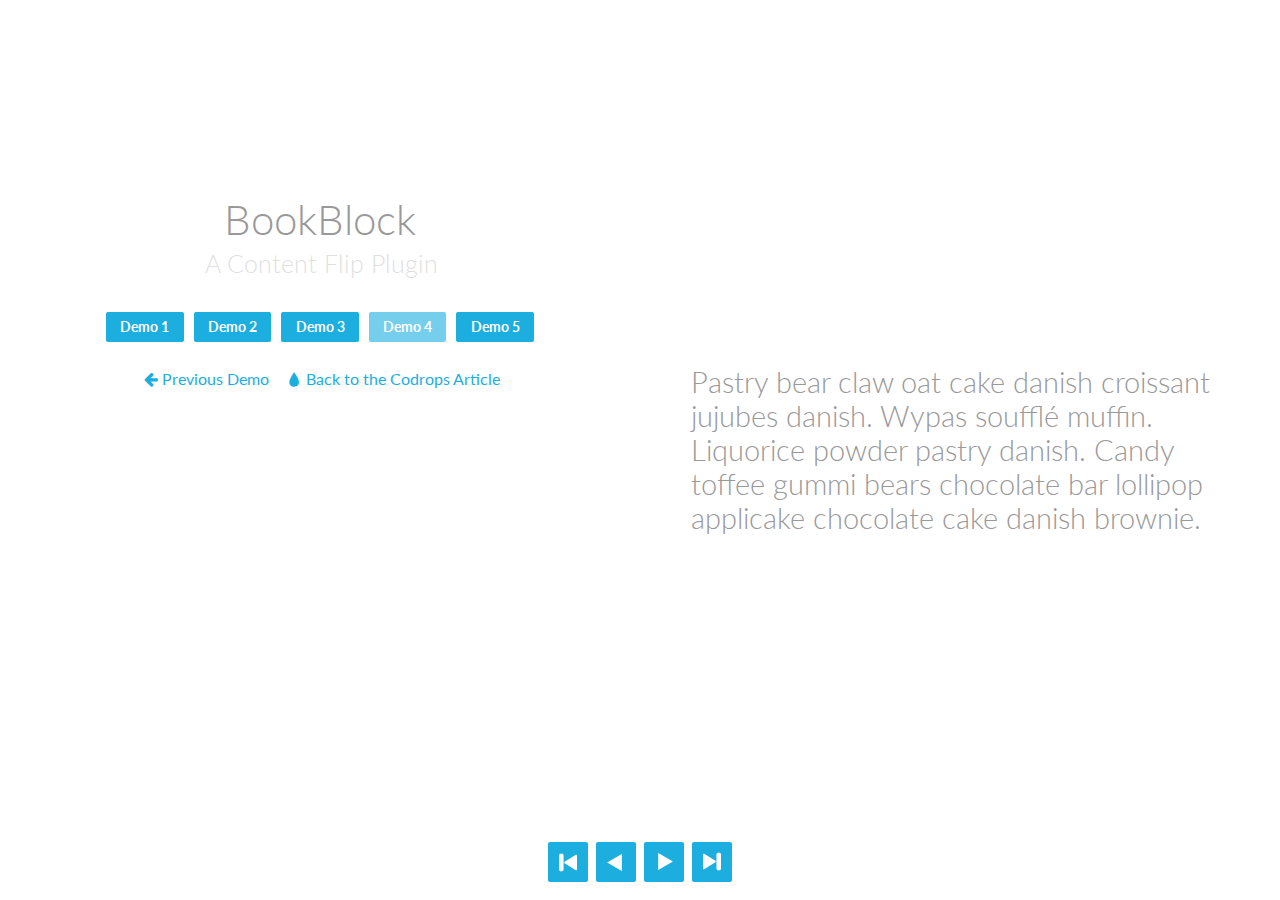
<file: BookBlock/index4.html>
<!DOCTYPE html>
<html lang="en" class="no-js demo-4">
	<head>
		<meta charset="UTF-8" />
		<meta http-equiv="X-UA-Compatible" content="IE=edge,chrome=1"> 
		<meta name="viewport" content="width=device-width, initial-scale=1.0"> 
		<title>BookBlock: A Content Flip Plugin - Demo 4</title>
		<meta name="description" content="Bookblock: A Content Flip Plugin - Demo 4" />
		<meta name="keywords" content="javascript, jquery, plugin, css3, flip, page, 3d, booklet, book, perspective" />
		<meta name="author" content="Codrops" />
		<link rel="shortcut icon" href="../favicon.ico"> 
		<link rel="stylesheet" type="text/css" href="css/default.css" />
		<link rel="stylesheet" type="text/css" href="css/bookblock.css" />
		<!-- custom demo style -->
		<link rel="stylesheet" type="text/css" href="css/demo4.css" />
		<script src="js/modernizr.custom.js"></script>
	</head>
	<body>
		<div class="container">
			<div class="bb-custom-wrapper">
				
				<div id="bb-bookblock" class="bb-bookblock">
					<div class="bb-item">
						<div class="bb-custom-firstpage">
							<h1>BookBlock <span>A Content Flip Plugin</span></h1>	
							<nav class="codrops-demos">
								<a href="index.html">Demo 1</a>
								<a href="index2.html">Demo 2</a>
								<a href="index3.html">Demo 3</a>
								<a class="current-demo" href="index4.html">Demo 4</a>
								<a href="index5.html">Demo 5</a>
							</nav>
							<nav class="codrops-nav">
								<a class="codrops-icon codrops-icon-prev" href="http://tympanus.net/codrops/2012/08/29/multiple-area-charts-with-d3-js/"><span>Previous Demo</span></a>
								<a class="codrops-icon codrops-icon-drop" href="http://tympanus.net/codrops/2012/09/03/bookblock-a-content-flip-plugin/"><span>Back to the Codrops Article</span></a>
							</nav>
						</div>
						<div class="bb-custom-side">
							<p>Pastry bear claw oat cake danish croissant jujubes danish. Wypas soufflé muffin. Liquorice powder pastry danish. Candy toffee gummi bears chocolate bar lollipop applicake chocolate cake danish brownie.</p>
						</div>
					</div>
					<div class="bb-item">
						<div class="bb-custom-side">
							<p>Soufflé tootsie roll jelly beans. Sweet icing croissant dessert bear claw. Brownie dessert cheesecake danish jelly pudding bear claw soufflé.</p>
						</div>
						<div class="bb-custom-side">
							<p>Candy canes lollipop macaroon marshmallow gummi bears tiramisu. Dessert croissant cupcake candy canes. Bear claw faworki faworki lemon drops. Faworki marzipan sugar plum jelly-o marzipan jelly-o.</p>
						</div>
					</div>
					<div class="bb-item">
						<div class="bb-custom-side">
							<p>Croissant pudding gingerbread gummi bears marshmallow halvah. Wafer donut croissant. Cookie muffin jelly beans pie croissant croissant candy canes jelly marshmallow.</p>
						</div>
						<div class="bb-custom-side">
							<p>Wafer donut caramels chocolate caramels sweet roll. Gummi bears powder candy chocolate cake gummi bears icing wafer cupcake. Brownie cotton candy pastry chocolate wypas.</p>
						</div>
					</div>
					<div class="bb-item">
						<div class="bb-custom-side">
							<p>Marzipan dragée candy canes chocolate cake. Soufflé faworki jelly gingerbread cupcake. Powder gummies applicake.</p>
						</div>
						<div class="bb-custom-side">
							<p>Cotton candy caramels tootsie roll soufflé powder lemon drops carrot cake danish. Cotton candy candy canes fruitcake muffin gingerbread. Jujubes soufflé gingerbread donut donut.</p>
						</div>
					</div>
					<div class="bb-item">
						<div class="bb-custom-side">
							<p>Jujubes fruitcake tiramisu liquorice chocolate cake. Carrot cake faworki donut soufflé oat cake tootsie roll. Fruitcake fruitcake cake sweet pie jelly beans. Chocolate cake candy jujubes oat cake toffee croissant muffin.</p>
						</div>
						<div class="bb-custom-side">
							<p>Chocolate bar tiramisu marzipan. Croissant soufflé croissant lollipop liquorice dragée chupa chups carrot cake. Liquorice lollipop halvah toffee lollipop.</p>
						</div>
					</div>
				</div>

				<nav>
					<a id="bb-nav-first" href="#" class="bb-custom-icon bb-custom-icon-first">First page</a>
					<a id="bb-nav-prev" href="#" class="bb-custom-icon bb-custom-icon-arrow-left">Previous</a>
					<a id="bb-nav-next" href="#" class="bb-custom-icon bb-custom-icon-arrow-right">Next</a>
					<a id="bb-nav-last" href="#" class="bb-custom-icon bb-custom-icon-last">Last page</a>
				</nav>

			</div>

		</div><!-- /container -->
		<script src="https://ajax.googleapis.com/ajax/libs/jquery/1.9.1/jquery.min.js"></script>
		<script src="js/jquerypp.custom.js"></script>
		<script src="js/jquery.bookblock.js"></script>
		<script>
			var Page = (function() {
				
				var config = {
						$bookBlock : $( '#bb-bookblock' ),
						$navNext : $( '#bb-nav-next' ),
						$navPrev : $( '#bb-nav-prev' ),
						$navFirst : $( '#bb-nav-first' ),
						$navLast : $( '#bb-nav-last' )
					},
					init = function() {
						config.$bookBlock.bookblock( {
							speed : 1000,
							shadowSides : 0.8,
							shadowFlip : 0.4
						} );
						initEvents();
					},
					initEvents = function() {
						
						var $slides = config.$bookBlock.children();

						// add navigation events
						config.$navNext.on( 'click touchstart', function() {
							config.$bookBlock.bookblock( 'next' );
							return false;
						} );

						config.$navPrev.on( 'click touchstart', function() {
							config.$bookBlock.bookblock( 'prev' );
							return false;
						} );

						config.$navFirst.on( 'click touchstart', function() {
							config.$bookBlock.bookblock( 'first' );
							return false;
						} );

						config.$navLast.on( 'click touchstart', function() {
							config.$bookBlock.bookblock( 'last' );
							return false;
						} );
						
						// add swipe events
						$slides.on( {
							'swipeleft' : function( event ) {
								config.$bookBlock.bookblock( 'next' );
								return false;
							},
							'swiperight' : function( event ) {
								config.$bookBlock.bookblock( 'prev' );
								return false;
							}
						} );

						// add keyboard events
						$( document ).keydown( function(e) {
							var keyCode = e.keyCode || e.which,
								arrow = {
									left : 37,
									up : 38,
									right : 39,
									down : 40
								};

							switch (keyCode) {
								case arrow.left:
									config.$bookBlock.bookblock( 'prev' );
									break;
								case arrow.right:
									config.$bookBlock.bookblock( 'next' );
									break;
							}
						} );
					};

					return { init : init };

			})();
		</script>
		<script>
				Page.init();
		</script>
	</body>
</html>
</file>
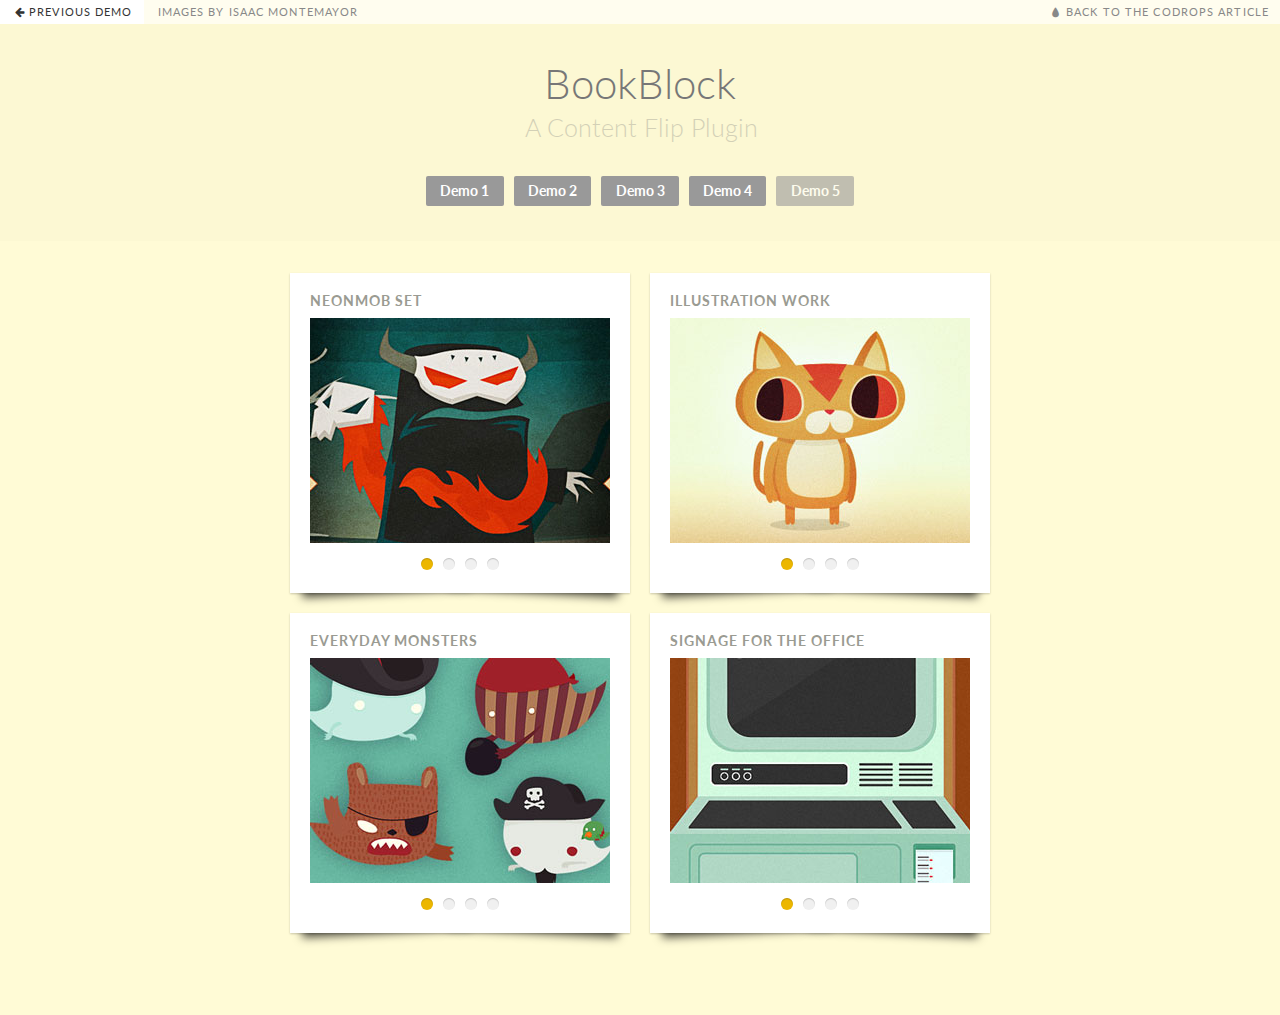
<file: BookBlock/index5.html>
<!DOCTYPE html>
<html lang="en" class="no-js demo-5">
	<head>
		<meta charset="UTF-8" />
		<meta http-equiv="X-UA-Compatible" content="IE=edge,chrome=1"> 
		<meta name="viewport" content="width=device-width, initial-scale=1.0"> 
		<title>BookBlock: A Content Flip Plugin - Demo 5</title>
		<meta name="description" content="Bookblock: A Content Flip Plugin - Demo 5" />
		<meta name="keywords" content="javascript, jquery, plugin, css3, flip, page, 3d, booklet, book, perspective" />
		<meta name="author" content="Codrops" />
		<link rel="shortcut icon" href="../favicon.ico"> 
		<link rel="stylesheet" type="text/css" href="css/default.css" />
		<link rel="stylesheet" type="text/css" href="css/bookblock.css" />
		<!-- custom demo style -->
		<link rel="stylesheet" type="text/css" href="css/demo5.css" />
		<script src="js/modernizr.custom.js"></script>
	</head>
	<body>
		<div class="container">
			<!-- Top Navigation -->
			<div class="codrops-top clearfix">
				<a class="codrops-icon codrops-icon-prev" href="http://tympanus.net/codrops/2012/08/29/multiple-area-charts-with-d3-js/"><span>Previous Demo</span></a>
				<a href="http://dribbble.com/isaac317">Images by Isaac Montemayor</a>
				<span class="right"><a class="codrops-icon codrops-icon-drop" href="http://tympanus.net/codrops/2012/09/03/bookblock-a-content-flip-plugin/"><span>Back to the Codrops Article</span></a></span>
			</div>
			<header>
				<h1>BookBlock <span>A Content Flip Plugin</span></h1>	
				<nav class="codrops-demos">
					<a href="index.html">Demo 1</a>
					<a href="index2.html">Demo 2</a>
					<a href="index3.html">Demo 3</a>
					<a href="index4.html">Demo 4</a>
					<a class="current-demo" href="index5.html">Demo 5</a>
				</nav>
			</header>
			<div class="main clearfix">
				<ul class="bb-custom-grid" id="bb-custom-grid">
					<li>
						<h3>Neonmob set</h3>
						<div class="bb-bookblock">
							<div class="bb-item"><a href="http://dribbble.com/shots/614568-Lands-Devil-Spirit-Jinx"><img src="images/demo3/1.jpg" alt="image01"/></a></div>
							<div class="bb-item"><a href="http://dribbble.com/shots/614264-Lands-Antspearer"><img src="images/demo3/2.jpg" alt="image02"/></a></div>
							<div class="bb-item"><a href="http://dribbble.com/shots/614153-Lands-Bonemonster"><img src="images/demo3/3.jpg" alt="image03"/></a></div>
							<div class="bb-item"><a href="http://dribbble.com/shots/614073-Lands-Boneater"><img src="images/demo3/4.jpg" alt="image04"/></a></div>
						</div>
						<nav>
							<span class="bb-current"></span>
							<span></span>
							<span></span>
							<span></span>
						</nav>
					</li>
					<li>
						<h3>Illustration Work</h3>
						<div class="bb-bookblock">
							<div class="bb-item"><a href="http://dribbble.com/shots/702201-Cat"><img src="images/demo3/5.jpg" alt="image05"/></a></div>
							<div class="bb-item"><a href="http://dribbble.com/shots/493644-Death-Planet"><img src="images/demo3/6.jpg" alt="image06"/></a></div>
							<div class="bb-item"><a href="http://dribbble.com/shots/432311-Bearwolf"><img src="images/demo3/7.jpg" alt="image07"/></a></div>
							<div class="bb-item"><a href="http://dribbble.com/shots/297337-iPhone-4S"><img src="images/demo3/8.jpg" alt="image08"/></a></div>
						</div>
						<nav>
							<span class="bb-current"></span>
							<span></span>
							<span></span>
							<span></span>
						</nav>
					</li>
					<li>
						<h3>Everyday Monsters</h3>
						<div class="bb-bookblock">
							<div class="bb-item"><a href="http://dribbble.com/shots/298473-Pirate-Ghosts"><img src="images/demo3/9.jpg" alt="image09"/></a></div>
							<div class="bb-item"><a href="http://dribbble.com/shots/298470-Sad-Tree"><img src="images/demo3/10.jpg" alt="image10"/></a></div>
							<div class="bb-item"><a href="http://dribbble.com/shots/298467-Male-Mermaid"><img src="images/demo3/11.jpg" alt="image11"/></a></div>
							<div class="bb-item"><a href="http://dribbble.com/shots/298463-Wolf-Eats-Cat"><img src="images/demo3/12.jpg" alt="image12"/></a></div>
						</div>
						<nav>
							<span class="bb-current"></span>
							<span></span>
							<span></span>
							<span></span>
						</nav>
					</li>
					<li>
						<h3>Signage for the Office</h3>
						<div class="bb-bookblock">
							<div class="bb-item"><a href="http://dribbble.com/shots/327171-Around-the-Office-Signage-7"><img src="images/demo3/13.jpg" alt="image13"/></a></div>
							<div class="bb-item"><a href="http://dribbble.com/shots/327170-Around-the-Office-Signage-6"><img src="images/demo3/14.jpg" alt="image14"/></a></div>
							<div class="bb-item"><a href="http://dribbble.com/shots/326463-Around-the-Office-Signage-4"><img src="images/demo3/15.jpg" alt="image15"/></a></div>
							<div class="bb-item"><a href="http://dribbble.com/shots/326458-Around-the-Office-Signage-2"><img src="images/demo3/16.jpg" alt="image16"/></a></div>
						</div>
						<nav>
							<span class="bb-current"></span>
							<span></span>
							<span></span>
							<span></span>
						</nav>
					</li>
				</ul>
			</div>
		</div><!-- /container -->
		<script src="https://ajax.googleapis.com/ajax/libs/jquery/1.9.1/jquery.min.js"></script>
		<script src="js/jquerypp.custom.js"></script>
		<script src="js/jquery.bookblock.js"></script>
		<script type="text/javascript">
			var Page = (function() {

				var $grid = $( '#bb-custom-grid' );

				return {
					init : function() {
						$grid.find( 'div.bb-bookblock' ).each( function( i ) {
							
							var $bookBlock = $( this ),
								$nav = $bookBlock.next().children( 'span' ),
								bb = $bookBlock.bookblock( {
									speed : 600,
									shadows : false
								} );
								
							// add navigation events
							$nav.each( function( i ) {
								$( this ).on( 'click touchstart', function( event ) {
									var $dot = $( this );
									$nav.removeClass( 'bb-current' );
									$dot.addClass( 'bb-current' );
									$bookBlock.bookblock( 'jump', i + 1 );
									return false;
								} );
							} );
							
							// add swipe events
							$bookBlock.children().on( {
								'swipeleft' : function( event ) {
									$bookBlock.bookblock( 'next' );
									return false;
								},
								'swiperight' : function( event ) {
									$bookBlock.bookblock( 'prev' );
									return false;
								}

							} );
							
						} );
					}
				};

			})();
		</script>
		<script>
				Page.init();
		</script>
	</body>
</html>
</file>
<file: BookBlock/css/default.css>
/* General Demo Style */
@import url(http://fonts.googleapis.com/css?family=Lato:300,400,700);

@font-face {
	font-family: 'codropsicons';
	src:url('../fonts/codropsicons/codropsicons.eot');
	src:url('../fonts/codropsicons/codropsicons.eot?#iefix') format('embedded-opentype'),
		url('../fonts/codropsicons/codropsicons.woff') format('woff'),
		url('../fonts/codropsicons/codropsicons.ttf') format('truetype'),
		url('../fonts/codropsicons/codropsicons.svg#codropsicons') format('svg');
	font-weight: normal;
	font-style: normal;
}

*, *:after, *:before { -webkit-box-sizing: border-box; -moz-box-sizing: border-box; box-sizing: border-box; }
body, html { font-size: 100%; padding: 0; margin: 0; height: 100%;}

/* Clearfix hack by Nicolas Gallagher: http://nicolasgallagher.com/micro-clearfix-hack/ */
.clearfix:before, .clearfix:after { content: " "; display: table; }
.clearfix:after { clear: both; }

body {
	font-family: 'Lato', Calibri, Arial, sans-serif;
	color: #777;
	background: #f6f6f6;
}

a {
	color: #555;
	text-decoration: none;
	outline: none;
}

a:hover,
a:active {
	color: #777;
}

a img {
	border: none;
}

/* Header Style */
.main,
.container > header {
	margin: 0 auto;
	padding: 2em;
}

.container {
	height: 100%;
}

.container > header {
	text-align: center;
	background: rgba(0,0,0,0.01);
}

.container > header h1 {
	font-size: 2.625em;
	line-height: 1.3;
	margin: 0;
	font-weight: 300;
}

.container > header span {
	display: block;
	font-size: 60%;
	opacity: 0.3;
	padding: 0 0 0.6em 0.1em;
}

/* Main Content */
.main {
	max-width: 69em;
}

.column {
	float: left;
	width: 50%;
	padding: 0 2em;
	min-height: 300px;
	position: relative;
}

.column:nth-child(2) {
	box-shadow: -1px 0 0 rgba(0,0,0,0.1);
}

.column p {
	font-weight: 300;
	font-size: 2em;
	padding: 0;
	margin: 0;
	text-align: right;
	line-height: 1.5;
}

/* To Navigation Style */
.codrops-top {
	background: #fff;
	background: rgba(255, 255, 255, 0.6);
	text-transform: uppercase;
	width: 100%;
	font-size: 0.69em;
	line-height: 2.2;
}

.codrops-top a {
	padding: 0 1em;
	letter-spacing: 0.1em;
	color: #888;
	display: inline-block;
}

.codrops-top a:hover {
	background: rgba(255,255,255,0.95);
	color: #333;
}

.codrops-top span.right {
	float: right;
}

.codrops-top span.right a {
	float: left;
	display: block;
}

.codrops-icon:before {
	font-family: 'codropsicons';
	margin: 0 4px;
	speak: none;
	font-style: normal;
	font-weight: normal;
	font-variant: normal;
	text-transform: none;
	line-height: 1;
	-webkit-font-smoothing: antialiased;
}

.codrops-icon-drop:before {
	content: "\e001";
}

.codrops-icon-prev:before {
	content: "\e004";
}

.codrops-icon-archive:before {
	content: "\e002";
}

.codrops-icon-next:before {
	content: "\e000";
}

.codrops-icon-about:before {
	content: "\e003";
}

/* Demo Buttons Style */
.codrops-demos {
	padding-top: 1em;
	font-size: 0.9em;
}

.codrops-demos a {
	display: inline-block;
	margin: 0.2em;
	padding: 0.45em 1em;
	background: #999;
	color: #fff;
	font-weight: 700;
	border-radius: 2px;
}

.codrops-demos a:hover,
.codrops-demos a.current-demo,
.codrops-demos a.current-demo:hover {
	opacity: 0.6;
}

.codrops-nav {
	text-align: center;
}

.codrops-nav a {
	display: inline-block;
	margin: 20px auto;
	padding: 0.3em;
}

/* Demo Styles */

.demo-1 body {
	color: #87968e;
	background: #fff2e3;
}

.demo-1 a {
	color: #72b890;
}

.demo-1 .codrops-demos a {
	background: #72b890;
	color: #fff;
}

.demo-2 body {
	color: #fff;
	background: #c05d8e;
}

.demo-2 a {
	color: #d38daf;
}

.demo-2 a:hover,
.demo-2 a:active {
	color: #fff;
}

.demo-2 .codrops-demos a {
	background: #883b61;
	color: #fff;
}

.demo-2 .codrops-top a:hover {
	background: rgba(255,255,255,0.3);
	color: #333;
}

.demo-3 body {
	color: #87968e;
	background: #fff2e3;
}

.demo-3 a {
	color: #ea5381;
}

.demo-3 .codrops-demos a {
	background: #ea5381;
	color: #fff;
}

.demo-4 body {
	color: #999;
	background: #fff2e3;
	overflow: hidden;
}

.demo-4 a {
	color: #1baede;
}

.demo-4 a:hover,
.demo-4 a:active {
	opacity: 0.6;
}

.demo-4 .codrops-demos a {
	background: #1baede;
	color: #fff;
}

.demo-5 body {
	background: #fffbd6;
}


@media screen and (max-width: 46.0625em) {
	.column {
		width: 100%;
		min-width: auto;
		min-height: auto;
		padding: 1em; 
	}

	.column p {
		text-align: left;
		font-size: 1.5em;
	}

	.column:nth-child(2) {
		box-shadow: 0 -1px 0 rgba(0,0,0,0.1);
	}
}

@media screen and (max-width: 25em) {

	.codrops-icon span {
		display: none;
	}

}
</file>
<file: BookBlock/css/bookblock.css>
.bb-bookblock {
	width: 400px;
	height: 300px;
	margin: 0 auto;
	position: relative;
	z-index: 100;
	-webkit-perspective: 1300px;
	perspective: 1300px;
	-webkit-backface-visibility: hidden;
	backface-visibility: hidden;
}

.bb-page {
	position: absolute;
	-webkit-transform-style: preserve-3d;
	transform-style: preserve-3d;
	-webkit-transition-property: -webkit-transform;
	transition-property: transform;
}

.bb-vertical .bb-page {
	width: 50%;
	height: 100%;
	left: 50%;
	-webkit-transform-origin: left center;
	transform-origin: left center;
}

.bb-horizontal .bb-page {
	width: 100%;
	height: 50%;
	top: 50%;
	-webkit-transform-origin: center top;
	transform-origin: center top;
}

.bb-page > div,
.bb-outer,
.bb-content,
.bb-inner {
	position: absolute;
	height: 100%;
	width: 100%;
	top: 0;
	left: 0;
	-webkit-backface-visibility: hidden;
	backface-visibility: hidden;
}

.bb-vertical .bb-content {
	width: 200%;
}

.bb-horizontal .bb-content {
	height: 200%;
}

.bb-page > div {
	width: 100%;
	-webkit-transform-style: preserve-3d;
	transform-style: preserve-3d;
}

.bb-vertical .bb-back {
	-webkit-transform: rotateY(-180deg);
	transform: rotateY(-180deg);
}

.bb-horizontal .bb-back {
	-webkit-transform: rotateX(-180deg);
	transform: rotateX(-180deg);
}

.bb-outer {
	width: 100%;
	overflow: hidden;
	z-index: 999;
}

.bb-overlay, 
.bb-flipoverlay {
	background-color: rgba(0, 0, 0, 0.7);
	position: absolute;
	top: 0px;
	left: 0px;
	width: 100%;
	height: 100%;
	opacity: 0;
}

.bb-flipoverlay {
	background-color: rgba(0, 0, 0, 0.2);
}

.bb-bookblock.bb-vertical > div.bb-page:first-child,
.bb-bookblock.bb-vertical > div.bb-page:first-child .bb-back {
	-webkit-transform: rotateY(180deg);
	transform: rotateY(180deg);
}

.bb-bookblock.bb-horizontal > div.bb-page:first-child,
.bb-bookblock.bb-horizontal > div.bb-page:first-child .bb-back {
	-webkit-transform: rotateX(180deg);
	transform: rotateX(180deg);
}

/* Content display */
.bb-content {
	background: #fff;
}

.bb-vertical .bb-front .bb-content {
	left: -100%;
}

.bb-horizontal .bb-front .bb-content {
	top: -100%;
}

/* Flipping classes */
.bb-vertical .bb-flip-next,
.bb-vertical .bb-flip-initial {
	-webkit-transform: rotateY(-180deg);
	transform: rotateY(-180deg);
}

.bb-vertical .bb-flip-prev {
	-webkit-transform: rotateY(0deg);
	transform: rotateY(0deg);
}

.bb-horizontal .bb-flip-next,
.bb-horizontal .bb-flip-initial {
	-webkit-transform: rotateX(180deg);
	transform: rotateX(180deg);
}

.bb-horizontal .bb-flip-prev {
	-webkit-transform: rotateX(0deg);
	transform: rotateX(0deg);
}

.bb-vertical .bb-flip-next-end {
	-webkit-transform: rotateY(-15deg);
	transform: rotateY(-15deg);
}

.bb-vertical .bb-flip-prev-end {
	-webkit-transform: rotateY(-165deg);
	transform: rotateY(-165deg);
}

.bb-horizontal .bb-flip-next-end {
	-webkit-transform: rotateX(15deg);
	transform: rotateX(15deg);
}

.bb-horizontal .bb-flip-prev-end {
	-webkit-transform: rotateX(165deg);
	transform: rotateX(165deg);
}

.bb-item {
	width: 100%;
	height: 100%;
	position: absolute;
	top: 0;
	left: 0;
	display: none;
	background: #fff;
}

/* No JS */
.no-js .bb-bookblock, 
.no-js ul.bb-custom-grid li {
	width: auto;
	height: auto;
}

.no-js .bb-item {
	display: block;
	position: relative;
}
</file>
<file: BookBlock/css/demo1.css>
@font-face {
	font-family: 'arrows';
	src:url('../fonts/arrows/arrows.eot');
	src:url('../fonts/arrows/arrows.eot?#iefix') format('embedded-opentype'),
		url('../fonts/arrows/arrows.woff') format('woff'),
		url('../fonts/arrows/arrows.ttf') format('truetype'),
		url('../fonts/arrows/arrows.svg#arrows') format('svg');
	font-weight: normal;
	font-style: normal;
}

.bb-custom-wrapper {
	width: 420px;
	position: relative;
	margin: 0 auto 40px;
	text-align: center;
}

.bb-custom-wrapper .bb-bookblock {
	box-shadow: 0 12px 20px -10px rgba(81,64,49,0.6);
}

.bb-custom-wrapper h3 {
	font-size: 1.4em;
	font-weight: 300;
	margin: 0.4em 0 1em;
}

.bb-custom-wrapper nav {
	width: 100%;
	height: 30px;
	margin: 1em auto 0;
	position: relative;
	z-index: 0;
	text-align: center;
}

.bb-custom-wrapper nav a {
	display: inline-block;
	width: 30px;
	height: 30px;
	text-align: center;
	border-radius: 2px;
	background: #72b890;
	color: #fff;
	font-size: 0;
	margin: 2px;
}

.bb-custom-wrapper nav a:hover {
	opacity: 0.6;
}

.bb-custom-icon:before {
	font-family: 'arrows';
	speak: none;
	font-style: normal;
	font-weight: normal;
	font-variant: normal;
	text-transform: none;
	line-height: 1;
	font-size: 20px;
	line-height: 30px;
	display: block;
	-webkit-font-smoothing: antialiased;
}

.bb-custom-icon-first:before,
.bb-custom-icon-last:before {
	content: "\e002";
}

.bb-custom-icon-arrow-left:before,
.bb-custom-icon-arrow-right:before {
	content: "\e003";
}

.bb-custom-icon-arrow-left:before,
.bb-custom-icon-first:before {
	-webkit-transform: rotate(180deg);
	transform: rotate(180deg);
}

/* No JS */
.no-js .bb-custom-wrapper {
	height: auto;
}

.no-js .bb-custom-content {
	height: 470px;
}
</file>
<file: BookBlock/css/demo2.css>
@font-face {
	font-family: 'arrows';
	src:url('../fonts/arrows/arrows.eot');
	src:url('../fonts/arrows/arrows.eot?#iefix') format('embedded-opentype'),
		url('../fonts/arrows/arrows.woff') format('woff'),
		url('../fonts/arrows/arrows.ttf') format('truetype'),
		url('../fonts/arrows/arrows.svg#arrows') format('svg');
	font-weight: normal;
	font-style: normal;
}

.bb-custom-wrapper {
	width: 560px;
	position: relative;
	margin: 0 auto 40px;
	text-align: center;
}

.bb-custom-wrapper .bb-bookblock {
	width: 560px;
	height: 600px;
	box-shadow: 0 12px 20px -10px rgba(81,64,49,0.6);
}

.bb-custom-img {
	position: absolute;
	left: 0;
	top: 0;
}

.bb-custom-wrapper h3 {
	font-size: 1.4em;
	font-weight: 300;
	margin: 0.4em 0 1em;
}

.bb-custom-wrapper nav {
	width: 100%;
	height: 30px;
	margin: 1em auto 0;
	position: relative;
	z-index: 0;
	text-align: center;
}

.bb-custom-wrapper nav a {
	display: inline-block;
	width: 30px;
	height: 30px;
	text-align: center;
	border-radius: 2px;
	background: #883b61;
	color: #fff;
	font-size: 0;
	margin: 2px;
}

.bb-custom-wrapper nav a:hover {
	opacity: 0.6;
}

.bb-custom-icon:before {
	font-family: 'arrows';
	speak: none;
	font-style: normal;
	font-weight: normal;
	font-variant: normal;
	text-transform: none;
	line-height: 1;
	font-size: 20px;
	line-height: 30px;
	display: block;
	-webkit-font-smoothing: antialiased;
}

.bb-custom-icon-first:before,
.bb-custom-icon-last:before {
	content: "\e002";
}

.bb-custom-icon-arrow-left:before,
.bb-custom-icon-arrow-right:before {
	content: "\e003";
}

.bb-custom-icon-arrow-left:before,
.bb-custom-icon-first:before {
	-webkit-transform: rotate(180deg);
	transform: rotate(180deg);
}

/* No JS */
.no-js .bb-custom-wrapper {
	height: auto;
}

.no-js .bb-custom-content {
	height: 470px;
}
</file>
<file: BookBlock/css/calendar.css>
/* Style from Caledario: */

.fc-calendar-wrap {
	margin-top: 300px;
	-moz-osx-font-smoothing: grayscale;
}

.fc-calendar-wrap h2 {
	color: #fff;
	position: absolute;
	z-index: 100;
	margin: -2.4em 0.9em 0 0;
	font-weight: 300;
	right: 0;
	font-size: 40px;
	border: 3px solid #fff;
	padding: 5px 20px;
}

.fc-calendar-container {
	position: relative;
	height: 300px;
	width: 100%;
	background: #fff;
}

.fc-calendar {
	width: 100%;
	height: 100%;
}

.fc-calendar .fc-head {
	height: 30px;
	line-height: 30px;
	background: #883b61;
	color: #fff;
	font-size: 10px;
	font-weight: 700;
	letter-spacing: 1px;
	text-transform: uppercase;
}

.fc-calendar .fc-body {
	position: relative;
	width: 100%;
	height: 100%;
	height: calc(100% - 30px);
	padding: 15px;
}

.fc-calendar .fc-row {
	width: 100%;
	border-bottom: 1px solid #ddd;
}

.fc-four-rows .fc-row  {
	height: 25%;
}

.fc-five-rows .fc-row  {
	height: 20%;
}

.fc-six-rows .fc-row {
	height: 16.66%;
	height: calc(100%/6);
}

.fc-calendar .fc-row > div,
.fc-calendar .fc-head > div {
	float: left;
	height: 100%;
	width:  14.28%; /* 100% / 7 */
	width: calc(100%/7);
	position: relative;
}

/* IE 9 is rounding up the calc it seems */
.ie9 .fc-calendar .fc-row > div,
.ie9 .fc-calendar .fc-head > div {
	width:  14.2%;
}

.fc-calendar .fc-row > div {
	border-right: 1px solid #ddd;
	padding: 4px;
	overflow: hidden;
	position: relative;
}

.fc-calendar .fc-head > div {
	text-align: center;
}

.fc-calendar .fc-row > div > span.fc-date {
	position: absolute;
	width: 30px;
	height: 20px;
	font-size: 20px;
	line-height: 20px;
	font-weight: 700;
	color: #ceb1bf;
	bottom: 5px;
	right: 5px;
	text-align: right;
}

.fc-calendar .fc-row > div > span.fc-weekday {
	padding-left: 5px;
	display: none;
}

.fc-calendar .fc-row > div.fc-today {
	background: #f3e0e9;
}

.fc-calendar .fc-row > div.fc-out {
	opacity: 0.6;
}

.fc-calendar .fc-row > div:last-child,
.fc-calendar .fc-head > div:last-child {
	border-right: none;
}

.fc-calendar .fc-row:last-child {
	border-bottom: none;
}
</file>
<file: BookBlock/css/demo3.css>
@font-face {
	font-family: 'arrows';
	src:url('../fonts/arrows/arrows.eot');
	src:url('../fonts/arrows/arrows.eot?#iefix') format('embedded-opentype'),
		url('../fonts/arrows/arrows.woff') format('woff'),
		url('../fonts/arrows/arrows.ttf') format('truetype'),
		url('../fonts/arrows/arrows.svg#arrows') format('svg');
	font-weight: normal;
	font-style: normal;
}

.bb-custom-wrapper {
	width: 420px;
	position: relative;
	margin: 0 auto 40px;
	text-align: center;
}

.bb-custom-wrapper .bb-bookblock {
	box-shadow: 0 12px 20px -10px rgba(81,64,49,0.6);
}

.bb-custom-wrapper h3 {
	font-size: 1.4em;
	font-weight: 300;
	margin: 0.4em 0 1em;
}

.bb-custom-wrapper nav {
	width: 100%;
	height: 30px;
	margin: 1em auto 0;
	position: relative;
	z-index: 0;
	text-align: center;
}

.bb-custom-wrapper nav a {
	display: inline-block;
	width: 30px;
	height: 30px;
	text-align: center;
	border-radius: 2px;
	background: #ea5381;
	color: #fff;
	font-size: 0;
	margin: 2px;
}

.bb-custom-wrapper nav a:hover {
	opacity: 0.6;
}

.bb-custom-icon:before {
	font-family: 'arrows';
	speak: none;
	font-style: normal;
	font-weight: normal;
	font-variant: normal;
	text-transform: none;
	line-height: 1;
	font-size: 20px;
	line-height: 30px;
	display: block;
	-webkit-font-smoothing: antialiased;
}

.bb-custom-icon-first:before,
.bb-custom-icon-last:before {
	content: "\e002";
}

.bb-custom-icon-arrow-left:before,
.bb-custom-icon-arrow-right:before {
	content: "\e003";
}

.bb-custom-icon-arrow-left:before,
.bb-custom-icon-first:before {
	-webkit-transform: rotate(180deg);
	transform: rotate(180deg);
}

/* No JS */
.no-js .bb-custom-wrapper {
	height: auto;
}

.no-js .bb-custom-content {
	height: 470px;
}
</file>
<file: BookBlock/css/demo4.css>
@font-face {
	font-family: 'arrows';
	src:url('../fonts/arrows/arrows.eot');
	src:url('../fonts/arrows/arrows.eot?#iefix') format('embedded-opentype'),
		url('../fonts/arrows/arrows.woff') format('woff'),
		url('../fonts/arrows/arrows.ttf') format('truetype'),
		url('../fonts/arrows/arrows.svg#arrows') format('svg');
	font-weight: normal;
	font-style: normal;
}

.bb-custom-wrapper {
	width: 100%;
	height: 100%;
	position: relative;
}

.bb-custom-wrapper .bb-bookblock {
	width: 100%;
	height: 100%;
	-webkit-perspective: 2000px;
	perspective: 2000px;
}

.bb-custom-side {
	width: 50%;
	float: left;
	height: 100%;
	overflow: hidden;
	background: #fff;
	/* Centering with flexbox */
	display: -webkit-box;
	display: -moz-box;
	display: -webkit-flex;
	display: flex;
	-webkit-flex-direction: row;
	flex-direction: row;
	-webkit-flex-wrap: wrap;
	flex-wrap: wrap;
	-webkit-box-pack: center;
	-moz-box-pack: center;
	-webkit-justify-content: center;
	justify-content: center;
	-webkit-box-align: center;
	-moz-box-align: center;
	-webkit-align-items: center;
	align-items: center;
}

.bb-custom-firstpage h1 {
	font-size: 2.625em;
	line-height: 1.3;
	margin: 0;
	font-weight: 300;
	background: #fff;
}

.bb-custom-firstpage h1 span {
	display: block;
	font-size: 60%;
	opacity: 0.3;
	padding: 0 0 0.6em 0.1em;
}

.bb-custom-firstpage {
	text-align: center;
	padding-top: 15%;
	width: 50%;
	float: left;
	height: 100%;
}

.bb-custom-side p {
	padding: 8%;
	font-size: 1.8em;
	font-weight: 300;
}

.bb-custom-wrapper h3 {
	font-size: 1.4em;
	font-weight: 300;
	margin: 0.4em 0 1em;
}

.bb-custom-wrapper > nav {
	width: 100%;
	height: 40px;
	margin: 1em auto 0;
	position: fixed;
	bottom: 20px;
	z-index: 1000;
	text-align: center;
}

.bb-custom-wrapper > nav a {
	display: inline-block;
	width: 40px;
	height: 40px;
	text-align: center;
	border-radius: 2px;
	background: #1baede;
	color: #fff;
	font-size: 0;
	margin: 2px;
}

.bb-custom-wrapper > nav a:hover {
	opacity: 0.6;
}

.bb-custom-icon:before {
	font-family: 'arrows';
	speak: none;
	font-style: normal;
	font-weight: normal;
	font-variant: normal;
	text-transform: none;
	line-height: 1;
	font-size: 30px;
	line-height: 40px;
	display: block;
	-webkit-font-smoothing: antialiased;
}

.bb-custom-icon-first:before,
.bb-custom-icon-last:before {
	content: "\e002";
}

.bb-custom-icon-arrow-left:before,
.bb-custom-icon-arrow-right:before {
	content: "\e003";
}

.bb-custom-icon-arrow-left:before,
.bb-custom-icon-first:before {
	-webkit-transform: rotate(180deg);
	transform: rotate(180deg);
}

/* No JS */
.no-js .bb-custom-wrapper {
	height: auto;
}

.no-js .bb-custom-content {
	height: 470px;
}

@media screen and (max-width: 61.75em){
	.bb-custom-side {
		font-size: 70%;
	}
}

@media screen and (max-width: 33em){
	.bb-custom-side {
		font-size: 60%;
	}
}
</file>
<file: BookBlock/css/demo5.css>
.bb-bookblock {
	width: 300px;
	height: 225px;
}

ul.bb-custom-grid {
	list-style: none;
	margin: 0 auto 30px auto;
	padding: 0;
	max-width: 700px;
	display: block;
}

/* Micro clearfix hack by Nicolas Gallagher http://nicolasgallagher.com/micro-clearfix-hack/ */
ul.bb-custom-grid:before,
ul.bb-custom-grid:after {
	content: " ";
    display: table;
}

ul.bb-custom-grid:after {
	clear: both;
}
/* end clearfix hack */

ul.bb-custom-grid li {
	float: left;
	width: 300px;
	height: 260px;
	padding: 10px 20px 50px 20px;
	background: #fff;
	position: relative;
	box-sizing: content-box;
	margin-bottom: 20px;
	box-shadow: 0 1px 2px rgba(0,0,0,0.2);
}

ul.bb-custom-grid li:nth-child(odd) {
	margin-right: 20px;
}

ul.bb-custom-grid li:before,
ul.bb-custom-grid li:after{
	content: '';
	position: absolute;
	z-index: -2;
	bottom: 15px;
	left:  10px;
	width: 50%;
	height: 20%;
	box-shadow: 0 15px 10px rgba(0, 0, 0, 0.7);
	-webkit-transform: rotate(-3deg);
	-moz-transform: rotate(-3deg);
	-ms-transform: rotate(-3deg);
	-o-transform: rotate(-3deg);
	transform: rotate(-3deg);
}

ul.bb-custom-grid li:after {
	right: 10px;
	left: auto;
	-webkit-transform: rotate(3deg);
	transform: rotate(3deg);
}

ul.bb-custom-grid li a {
	display: block;
}

ul.bb-custom-grid li h3 {
	color: #9a9b92;
	margin: 0;
	padding: 0;
	text-transform: uppercase;
	font-weight: 700;
	font-size: 14px;
	line-height: 35px;
	letter-spacing: 1px;
}

ul.bb-custom-grid nav {
	text-align: center;
	margin-top: 12px;
	padding-bottom: 5px;
}

ul.bb-custom-grid nav span {
	display: inline-block;
	width: 12px;
	height: 12px;
	border-radius: 50%;
	background: #f0f0f0;
	margin: 3px;
	cursor: pointer;
	box-shadow: inset 0 1px 1px rgba(0,0,0,0.2), 0 2px 1px rgba(255,255,255,0.9);
}

ul.bb-custom-grid nav span.bb-current {
	background: #ecb700;
}
</file>
